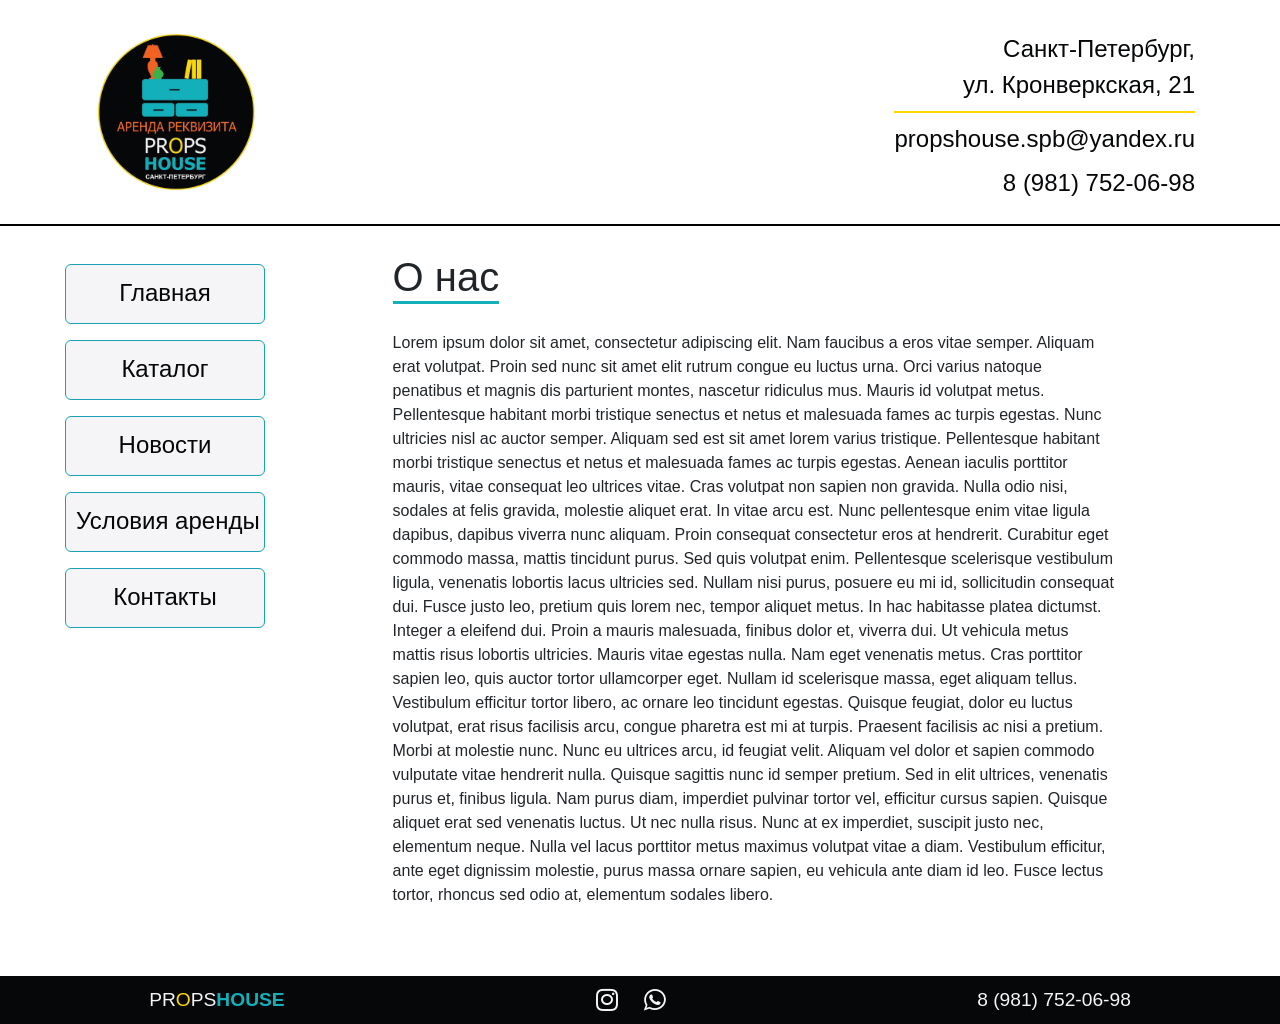
<file: index.html>
<!DOCTYPE html>
<html lang="ru">

<head>
    <meta charset="UTF-8">
    <meta http-equiv="X-UA-Compatible" content="IE=edge">
    <meta name="viewport" content="width=device-width, initial-scale=1, shrink-to-fit=no">
    <link rel="stylesheet" href="https://maxcdn.bootstrapcdn.com/bootstrap/4.0.0/css/bootstrap.min.css"
        integrity="sha384-Gn5384xqQ1aoWXA+058RXPxPg6fy4IWvTNh0E263XmFcJlSAwiGgFAW/dAiS6JXm" crossorigin="anonymous">
    <link rel="stylesheet" href="https://cdnjs.cloudflare.com/ajax/libs/font-awesome/4.7.0/css/font-awesome.min.css">
    <link rel="stylesheet" href="assets/css/normalize.css">
    <link rel="stylesheet" href="assets/css/style.css">

    <title>Propshouse</title>
</head>

<body>
    <header class="header">
        <nav class="navbar navbar-expand-sm navbar-expand-md">
            <div class="container d-flex flex-row flex-nowrap">
                <a class="navbar-brand" href="index.html">
                    <img class="header__logo d-inline-block align-top" src="assets/images/propshouse_logo.png"
                        alt="logo">
                </a>
                <span class="navbar-text pb-0 text-right">
                    Санкт-Петербург,<br>ул. Кронверкская, 21<br>
                    <a class="navbar-text navbar-text_email mt-2" href="mailto:propshouse.spb@yandex.ru">
                        propshouse.spb@yandex.ru
                    </a><br>
                    <a class="header_tel" href="tel:+79817520698">8 (981) 752-06-98</a>
                </span>
            </div>
        </nav>
        <nav class="mobile-menu">
            <input type="checkbox" id="checkbox" class="mobile-menu__checkbox">
            <label for="checkbox" class="mobile-menu__btn">
                <div class="mobile-menu__icon"></div>
            </label>
            <div class="mobile-menu__container">
                <ul class="mobile-menu__list">
                    <li class="mobile-menu__item"><a href="index.html" class="mobile-menu__link">Главная</a></li>
                    <li class="mobile-menu__item"><a href="catalog.html" class="mobile-menu__link">Каталог</a></li>
                    <li class="mobile-menu__item"><a href="news.html" class="mobile-menu__link">Новости</a></li>
                    <li class="mobile-menu__item"><a href="rent-terms.html" class="mobile-menu__link">Условия</a></li>
                    <li class="mobile-menu__item"><a href="contacts.html" class="mobile-menu__link">Контакты</a></li>
                </ul>
            </div>
        </nav>
    </header>
    <div class="container_great">
        <aside class="aside">
            <div class="container container_menu">
                <div class="row row_1">
                    <div class="col-8 menu_list">
                        <a href="index.html" class="btn btn-info active_menu_item" role="button"
                            aria-pressed="true">Главная</a>
                        <a href="catalog.html" class="btn btn-info active_menu_item" role="button"
                            aria-pressed="true">Каталог</a>
                        <a href="news.html" class="btn btn-info active_menu_item" role="button"
                            aria-pressed="true">Новости</a>
                        <a href="rent-terms.html" class="btn btn-info active_menu_item" role="button"
                            aria-pressed="true">Условия
                            аренды</a>
                        <a href="contacts.html" class="btn btn-info active_menu_item" role="button"
                            aria-pressed="true">Контакты</a>
                    </div>
                </div>
            </div>
        </aside>
        <div class="container d-flex justify-content-end blog">
            <div class="row row-about-us">
                <div class="col-10">
                    <h1 class="blog__title">О нас</h1>
                    <section>
                        <div class="blog__text">Lorem ipsum dolor sit amet, consectetur adipiscing elit. Nam
                            faucibus a
                            eros vitae semper. Aliquam erat volutpat. Proin sed nunc sit amet elit rutrum congue eu
                            luctus
                            urna. Orci varius natoque penatibus et magnis dis parturient montes, nascetur ridiculus mus.
                            Mauris id volutpat metus. Pellentesque habitant morbi tristique senectus et netus et
                            malesuada
                            fames ac turpis egestas. Nunc ultricies nisl ac auctor semper.

                            Aliquam sed est sit amet lorem varius tristique. Pellentesque habitant morbi tristique
                            senectus
                            et netus et malesuada fames ac turpis egestas. Aenean iaculis porttitor mauris, vitae
                            consequat
                            leo ultrices vitae. Cras volutpat non sapien non gravida. Nulla odio nisi, sodales at felis
                            gravida, molestie aliquet erat. In vitae arcu est. Nunc pellentesque enim vitae ligula
                            dapibus,
                            dapibus viverra nunc aliquam. Proin consequat consectetur eros at hendrerit. Curabitur eget
                            commodo massa, mattis tincidunt purus. Sed quis volutpat enim. Pellentesque scelerisque
                            vestibulum ligula, venenatis lobortis lacus ultricies sed. Nullam nisi purus, posuere eu mi
                            id,
                            sollicitudin consequat dui. Fusce justo leo, pretium quis lorem nec, tempor aliquet metus.
                            In
                            hac habitasse platea dictumst.

                            Integer a eleifend dui. Proin a mauris malesuada, finibus dolor et, viverra dui. Ut vehicula
                            metus mattis risus lobortis ultricies. Mauris vitae egestas nulla. Nam eget venenatis metus.
                            Cras porttitor sapien leo, quis auctor tortor ullamcorper eget. Nullam id scelerisque massa,
                            eget aliquam tellus. Vestibulum efficitur tortor libero, ac ornare leo tincidunt egestas.
                            Quisque feugiat, dolor eu luctus volutpat, erat risus facilisis arcu, congue pharetra est mi
                            at
                            turpis. Praesent facilisis ac nisi a pretium.

                            Morbi at molestie nunc. Nunc eu ultrices arcu, id feugiat velit. Aliquam vel dolor et sapien
                            commodo vulputate vitae hendrerit nulla. Quisque sagittis nunc id semper pretium. Sed in
                            elit
                            ultrices, venenatis purus et, finibus ligula. Nam purus diam, imperdiet pulvinar tortor vel,
                            efficitur cursus sapien. Quisque aliquet erat sed venenatis luctus. Ut nec nulla risus. Nunc
                            at
                            ex imperdiet, suscipit justo nec, elementum neque. Nulla vel lacus porttitor metus maximus
                            volutpat vitae a diam. Vestibulum efficitur, ante eget dignissim molestie, purus massa
                            ornare
                            sapien, eu vehicula ante diam id leo. Fusce lectus tortor, rhoncus sed odio at, elementum
                            sodales libero.</div>
                    </section>
                </div>
            </div>
        </div>
    </div>
    <footer class="footer d-flex flex-row justify-content-around align-items-center">
        <div>
            <a class="footer__text" href="index.html">PR<span class="footer__yellow-text">O</span>PS<span
                    class="footer__blue-text">HOUSE</span></a>
        </div>
        <div class="d-flex flex-row justify-content-center">
            <a class="btn fa fa-instagram footer__icons" href="https://www.instagram.com/propshouse.spb"></a>
            <a class="btn fa fa-whatsapp footer__icons" href="https://wa.me/79817520698"></a>
        </div>

        <div>
            <a class="footer__text" href="tel:+79817520698">8 (981) 752-06-98</a>
        </div>
    </footer>

    <script src="https://code.jquery.com/jquery-3.2.1.slim.min.js"
        integrity="sha384-KJ3o2DKtIkvYIK3UENzmM7KCkRr/rE9/Qpg6aAZGJwFDMVNA/GpGFF93hXpG5KkN" crossorigin="anonymous">
        </script>
    <script src="https://cdnjs.cloudflare.com/ajax/libs/popper.js/1.12.9/umd/popper.min.js"
        integrity="sha384-ApNbgh9B+Y1QKtv3Rn7W3mgPxhU9K/ScQsAP7hUibX39j7fakFPskvXusvfa0b4Q" crossorigin="anonymous">
        </script>
    <script src="https://maxcdn.bootstrapcdn.com/bootstrap/4.0.0/js/bootstrap.min.js"
        integrity="sha384-JZR6Spejh4U02d8jOt6vLEHfe/JQGiRRSQQxSfFWpi1MquVdAyjUar5+76PVCmYl" crossorigin="anonymous">
        </script>
</body>

</html>
</file>
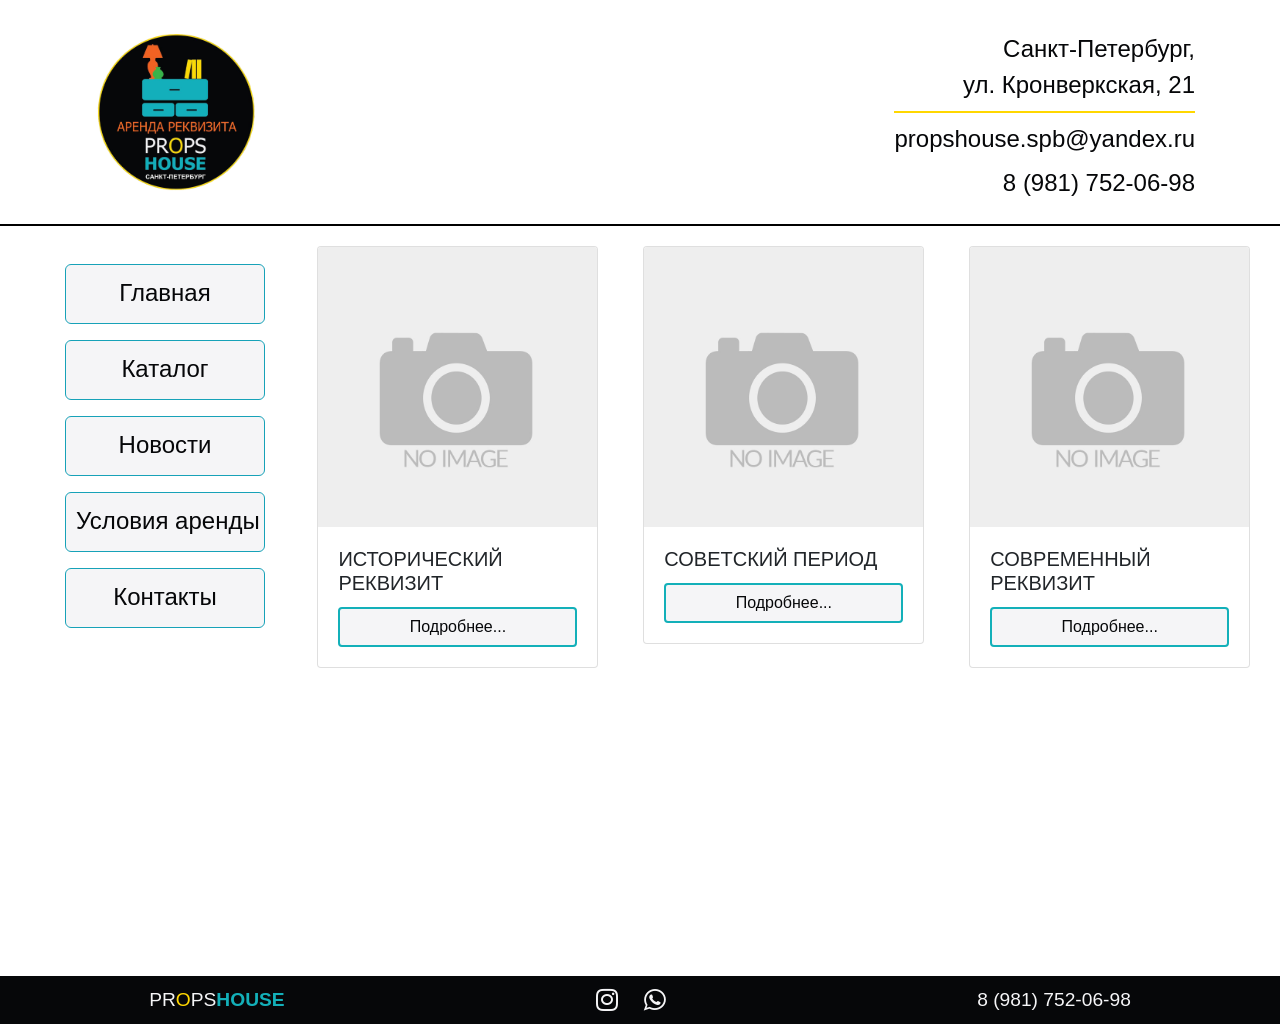
<file: catalog.html>
<!DOCTYPE html>
<html lang="en">

<head>
    <meta charset="UTF-8">
    <meta http-equiv="X-UA-Compatible" content="IE=edge">
    <meta name="viewport" content="width=device-width, initial-scale=1, shrink-to-fit=no">
    <link rel="stylesheet" href="https://maxcdn.bootstrapcdn.com/bootstrap/4.0.0/css/bootstrap.min.css"
        integrity="sha384-Gn5384xqQ1aoWXA+058RXPxPg6fy4IWvTNh0E263XmFcJlSAwiGgFAW/dAiS6JXm" crossorigin="anonymous">
    <link rel="stylesheet" href="https://cdnjs.cloudflare.com/ajax/libs/font-awesome/4.7.0/css/font-awesome.min.css">
    <link rel="stylesheet" href="assets/css/normalize.css">
    <link rel="stylesheet" href="assets/css/style.css">

    <title>Propshouse</title>
</head>

<body>
    <header class="header">
        <nav class="navbar navbar-expand-sm navbar-expand-md">
            <div class="container d-flex flex-row flex-nowrap">
                <a class="navbar-brand" href="index.html">
                    <img class="header__logo img-fluid d-inline-block align-top" src="assets/images/propshouse_logo.png"
                        alt="logo">
                </a>
                <span class="navbar-text pb-0 text-right">
                    Санкт-Петербург,<br>ул. Кронверкская, 21<br>
                    <a class="navbar-text navbar-text_email mt-2" href="mailto:propshouse.spb@yandex.ru">
                        propshouse.spb@yandex.ru
                    </a><br>
                    <a class="header_tel" href="tel:+79817520698">8 (981) 752-06-98</a>
                </span>
            </div>
        </nav>
        <nav class="mobile-menu">
            <input type="checkbox" id="checkbox" class="mobile-menu__checkbox">
            <label for="checkbox" class="mobile-menu__btn">
                <div class="mobile-menu__icon"></div>
            </label>
            <div class="mobile-menu__container">
                <ul class="mobile-menu__list">
                    <li class="mobile-menu__item"><a href="index.html" class="mobile-menu__link">Главная</a></li>
                    <li class="mobile-menu__item"><a href="catalog.html" class="mobile-menu__link">Каталог</a></li>
                    <li class="mobile-menu__item"><a href="news.html" class="mobile-menu__link">Новости</a></li>
                    <li class="mobile-menu__item"><a href="rent-terms.html" class="mobile-menu__link">Условия</a></li>
                    <li class="mobile-menu__item"><a href="contacts.html" class="mobile-menu__link">Контакты</a></li>
                </ul>
            </div>
        </nav>
    </header>

    <div class="container_great">
        <aside class="aside">
            <div class="container container_menu">
                <div class="row row_1">
                    <div class="col-8 menu_list">
                        <a href="index.html" class="btn btn-info active_menu_item" role="button"
                            aria-pressed="true">Главная</a>
                        <a href="catalog.html" class="btn btn-info active_menu_item" role="button"
                            aria-pressed="true">Каталог</a>
                        <a href="news.html" class="btn btn-info active_menu_item" role="button"
                            aria-pressed="true">Новости</a>
                        <a href="rent-terms.html" class="btn btn-info active_menu_item" role="button"
                            aria-pressed="true">Условия
                            аренды</a>
                        <a href="contacts.html" class="btn btn-info active_menu_item" role="button"
                            aria-pressed="true">Контакты</a>
                    </div>
                </div>
            </div>
        </aside>
        <main class="main-page-container">
            <div class="container d-flex justify-content-around">
                <div class="row row-main-page-container">
                    <div class="col">
                        <div class="card card-main-page">
                            <img class="card-img-top" src="assets/images/no-image.jpg" alt="Исторический реквизит">
                            <div class="card-body">
                                <h5 class="card-title">ИСТОРИЧЕСКИЙ РЕКВИЗИТ</h5>
                                <a href="historical.html"
                                    class="btn btn-primary btn-block catalog-page-button">Подробнее...</a>
                            </div>
                        </div>
                    </div>
                    <div class="col">
                        <div class="card card-main-page">
                            <img class="card-img-top" src="assets/images/no-image.jpg" alt="Советский период">
                            <div class="card-body">
                                <h5 class="card-title">СОВЕТСКИЙ ПЕРИОД</h5>
                                <a href="sovietunion.html"
                                    class="btn btn-primary btn-block catalog-page-button">Подробнее...</a>
                            </div>
                        </div>
                    </div>
                    <div class="col">
                        <div class="card card-main-page">
                            <img class="card-img-top" src="assets/images/no-image.jpg" alt="Современный реквизит">
                            <div class="card-body">
                                <h5 class="card-title">СОВРЕМЕННЫЙ РЕКВИЗИТ</h5>
                                <a href="modern.html"
                                    class="btn btn-primary btn-block catalog-page-button">Подробнее...</a>
                            </div>
                        </div>
                    </div>
                </div>

        </main>
    </div>
    <footer class="footer d-flex flex-row justify-content-around align-items-center">
        <div>
            <a class="footer__text" href="index.html">PR<span class="footer__yellow-text">O</span>PS<span
                    class="footer__blue-text">HOUSE</span></a>
        </div>
        <div class="d-flex flex-row justify-content-center">
            <a class="btn fa fa-instagram footer__icons" href="https://www.instagram.com/propshouse.spb"></a>
            <a class="btn fa fa-whatsapp footer__icons" href="https://wa.me/79817520698"></a>
        </div>

        <div>
            <a class="footer__text" href="tel:+79817520698">8 (981) 752-06-98</a>
        </div>
    </footer>

    <script src="https://code.jquery.com/jquery-3.2.1.slim.min.js"
        integrity="sha384-KJ3o2DKtIkvYIK3UENzmM7KCkRr/rE9/Qpg6aAZGJwFDMVNA/GpGFF93hXpG5KkN" crossorigin="anonymous">
        </script>
    <script src="https://cdnjs.cloudflare.com/ajax/libs/popper.js/1.12.9/umd/popper.min.js"
        integrity="sha384-ApNbgh9B+Y1QKtv3Rn7W3mgPxhU9K/ScQsAP7hUibX39j7fakFPskvXusvfa0b4Q" crossorigin="anonymous">
        </script>
    <script src="https://maxcdn.bootstrapcdn.com/bootstrap/4.0.0/js/bootstrap.min.js"
        integrity="sha384-JZR6Spejh4U02d8jOt6vLEHfe/JQGiRRSQQxSfFWpi1MquVdAyjUar5+76PVCmYl" crossorigin="anonymous">
        </script>
</body>

</html>
</file>
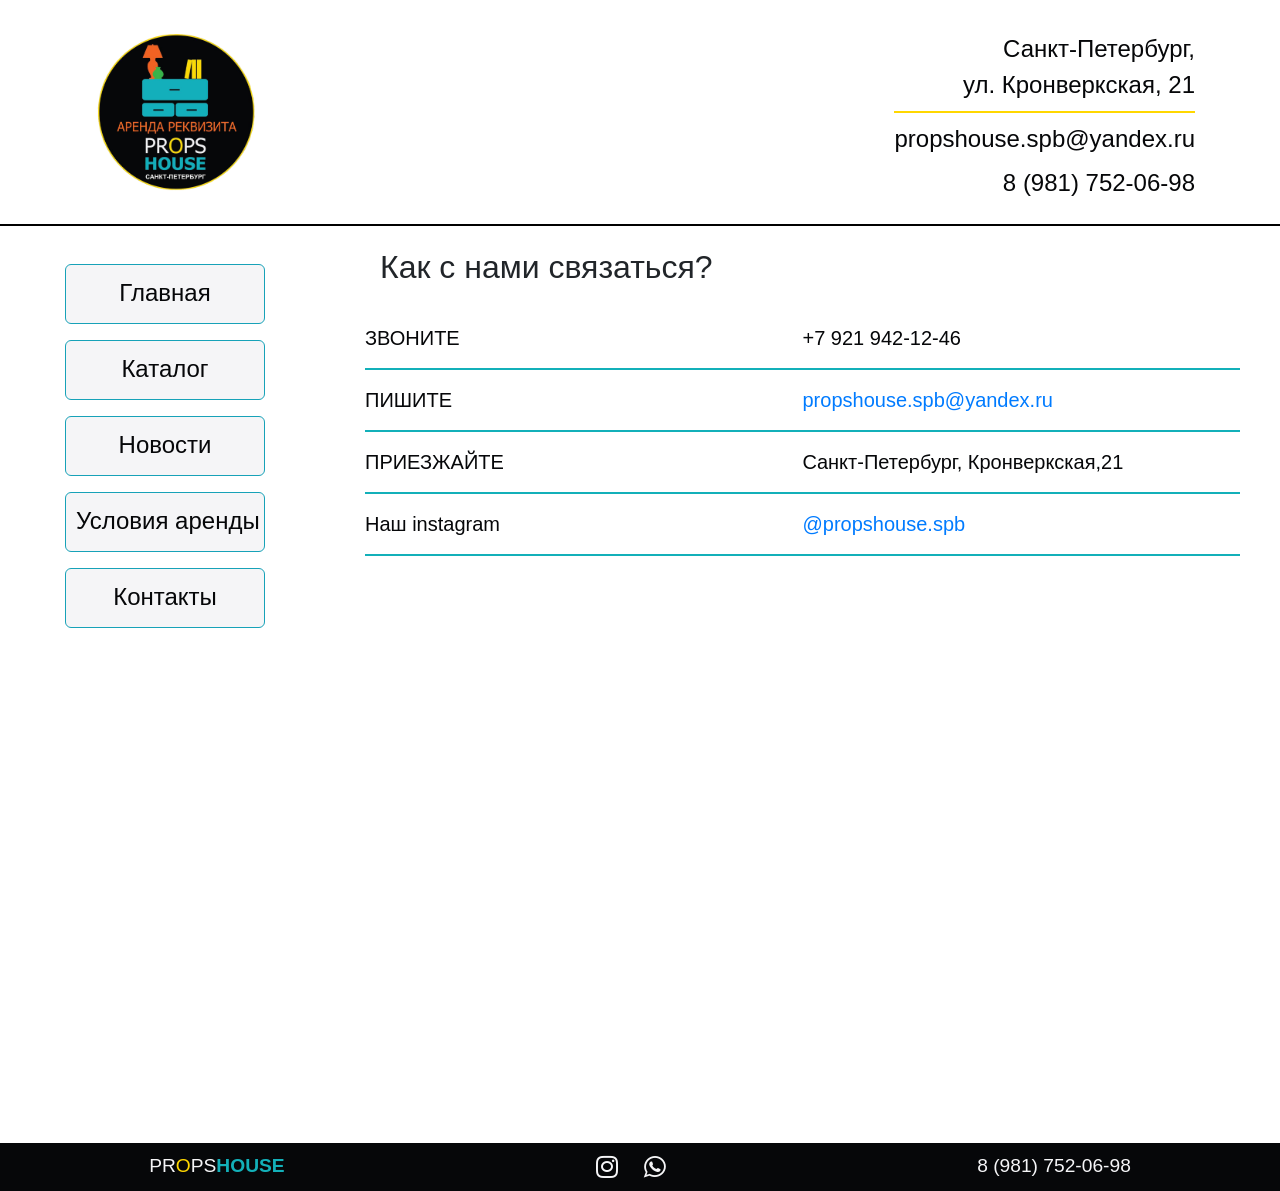
<file: contacts.html>
<!DOCTYPE html>
<html lang="ru">

<head>
    <meta charset="UTF-8">
    <meta http-equiv="X-UA-Compatible" content="IE=edge">
    <meta name="viewport" content="width=device-width, initial-scale=1, shrink-to-fit=no">
    <link rel="stylesheet" href="https://maxcdn.bootstrapcdn.com/bootstrap/4.0.0/css/bootstrap.min.css"
        integrity="sha384-Gn5384xqQ1aoWXA+058RXPxPg6fy4IWvTNh0E263XmFcJlSAwiGgFAW/dAiS6JXm" crossorigin="anonymous">
    <link rel="stylesheet" href="https://cdnjs.cloudflare.com/ajax/libs/font-awesome/4.7.0/css/font-awesome.min.css">
    <link rel="stylesheet" href="assets/css/normalize.css">
    <link rel="stylesheet" href="assets/css/style.css">

    <title>Propshouse</title>
</head>

<body>
    <header class="header">
        <nav class="navbar navbar-expand-sm navbar-expand-md">
            <div class="container d-flex flex-row flex-nowrap">
                <a class="navbar-brand" href="index.html">
                    <img class="header__logo d-inline-block align-top" src="assets/images/propshouse_logo.png"
                        alt="logo">
                </a>
                <span class="navbar-text pb-0 text-right">
                    Санкт-Петербург,<br>ул. Кронверкская, 21<br>
                    <a class="navbar-text navbar-text_email mt-2" href="mailto:propshouse.spb@yandex.ru">
                        propshouse.spb@yandex.ru
                    </a><br>
                    <a class="header_tel" href="tel:+79817520698">8 (981) 752-06-98</a>
                </span>
            </div>
        </nav>
        <nav class="mobile-menu">
            <input type="checkbox" id="checkbox" class="mobile-menu__checkbox">
            <label for="checkbox" class="mobile-menu__btn">
                <div class="mobile-menu__icon"></div>
            </label>
            <div class="mobile-menu__container">
                <ul class="mobile-menu__list">
                    <li class="mobile-menu__item"><a href="index.html" class="mobile-menu__link">Главная</a></li>
                    <li class="mobile-menu__item"><a href="catalog.html" class="mobile-menu__link">Каталог</a></li>
                    <li class="mobile-menu__item"><a href="news.html" class="mobile-menu__link">Новости</a></li>
                    <li class="mobile-menu__item"><a href="rent-terms.html" class="mobile-menu__link">Условия</a></li>
                    <li class="mobile-menu__item"><a href="contacts.html" class="mobile-menu__link">Контакты</a></li>
                </ul>
            </div>
        </nav>
    </header>
    <div class="container_great">
        <aside class="aside">
            <div class="container container_menu">
                <div class="row row_1">
                    <div class="col-8 menu_list">
                        <a href="index.html" class="btn btn-info active_menu_item" role="button"
                            aria-pressed="true">Главная</a>
                        <a href="catalog.html" class="btn btn-info active_menu_item" role="button"
                            aria-pressed="true">Каталог</a>
                        <a href="news.html" class="btn btn-info active_menu_item" role="button"
                            aria-pressed="true">Новости</a>
                        <a href="rent-terms.html" class="btn btn-info active_menu_item" role="button"
                            aria-pressed="true">Условия
                            аренды</a>
                        <a href="contacts.html" class="btn btn-info active_menu_item" role="button"
                            aria-pressed="true">Контакты</a>
                    </div>
                </div>
            </div>
        </aside>
        <div class="container d-flex justify-content-end">
            <div class="row-1">
                <div class="col-10 container-contacts">
                    <h1 class="container-contacts__title">Как с нами связаться?</h1>
                    <div class="row container-contacts__text-row">
                        <div class="col-6 col-sm-6 container-contacts__text">ЗВОНИТЕ</div>
                        <div class="col-6 container-contacts__text">+7 921 942-12-46</div>
                        <div class="col-6 col-sm-6 container-contacts__text">ПИШИТЕ</div>
                        <div class="col-6 col-sm-6 container-contacts__text">
                            <a class="container-contacts__email"
                                href="mailto:propshouse.spb@yandex.ru">propshouse.spb@yandex.ru</a>
                        </div>
                        <div class="col-6 col-sm-6 container-contacts__text">ПРИЕЗЖАЙТЕ</div>
                        <div class="col-6 container-contacts__text">Cанкт-Петербург,
                            Кронверкская,21
                        </div>
                        <div class="col-6 col-sm-6 container-contacts__text">Наш instagram
                        </div>
                        <div class="col-6 container-contacts__text">
                            <a href="https://instagram.com/propshouse.spb?igshid=122s0qofyiu21">@propshouse.spb</a>
                        </div>
                    </div>

                    <div class="container-contacts__map" style="width: 100%"><iframe width="90%" height="500"
                            frameborder="0" scrolling="no" marginheight="0" marginwidth="0"
                            src="https://maps.google.com/maps?width=100%25&amp;height=400&amp;hl=en&amp;q=St.%20Petersburg,%20%D0%9A%D1%80%D0%BE%D0%BD%D0%B2%D0%B5%D1%80%D0%BA%D1%81%D0%BA%D0%B0%D1%8F,%2021+(stcatnoC)&amp;t=&amp;z=15&amp;ie=UTF8&amp;iwloc=B&amp;output=embed"></iframe><a
                            href="https://www.maps.ie/route-planner.htm"></a>
                    </div>
                </div>
            </div>
        </div>
    </div>
    <footer class="footer d-flex flex-row justify-content-around align-items-center">
        <div>
            <a class="footer__text" href="index.html">PR<span class="footer__yellow-text">O</span>PS<span
                    class="footer__blue-text">HOUSE</span></a>
        </div>
        <div class="d-flex flex-row justify-content-center">
            <a class="btn fa fa-instagram footer__icons" href="https://www.instagram.com/propshouse.spb"></a>
            <a class="btn fa fa-whatsapp footer__icons" href="https://wa.me/79817520698"></a>
        </div>

        <div>
            <a class="footer__text" href="tel:+79817520698">8 (981) 752-06-98</a>
        </div>
    </footer>


    <script src="https://code.jquery.com/jquery-3.2.1.slim.min.js"
        integrity="sha384-KJ3o2DKtIkvYIK3UENzmM7KCkRr/rE9/Qpg6aAZGJwFDMVNA/GpGFF93hXpG5KkN" crossorigin="anonymous">
        </script>
    <script src="https://cdnjs.cloudflare.com/ajax/libs/popper.js/1.12.9/umd/popper.min.js"
        integrity="sha384-ApNbgh9B+Y1QKtv3Rn7W3mgPxhU9K/ScQsAP7hUibX39j7fakFPskvXusvfa0b4Q" crossorigin="anonymous">
        </script>
    <script src="https://maxcdn.bootstrapcdn.com/bootstrap/4.0.0/js/bootstrap.min.js"
        integrity="sha384-JZR6Spejh4U02d8jOt6vLEHfe/JQGiRRSQQxSfFWpi1MquVdAyjUar5+76PVCmYl" crossorigin="anonymous">
        </script>
</body>

</html>
</file>
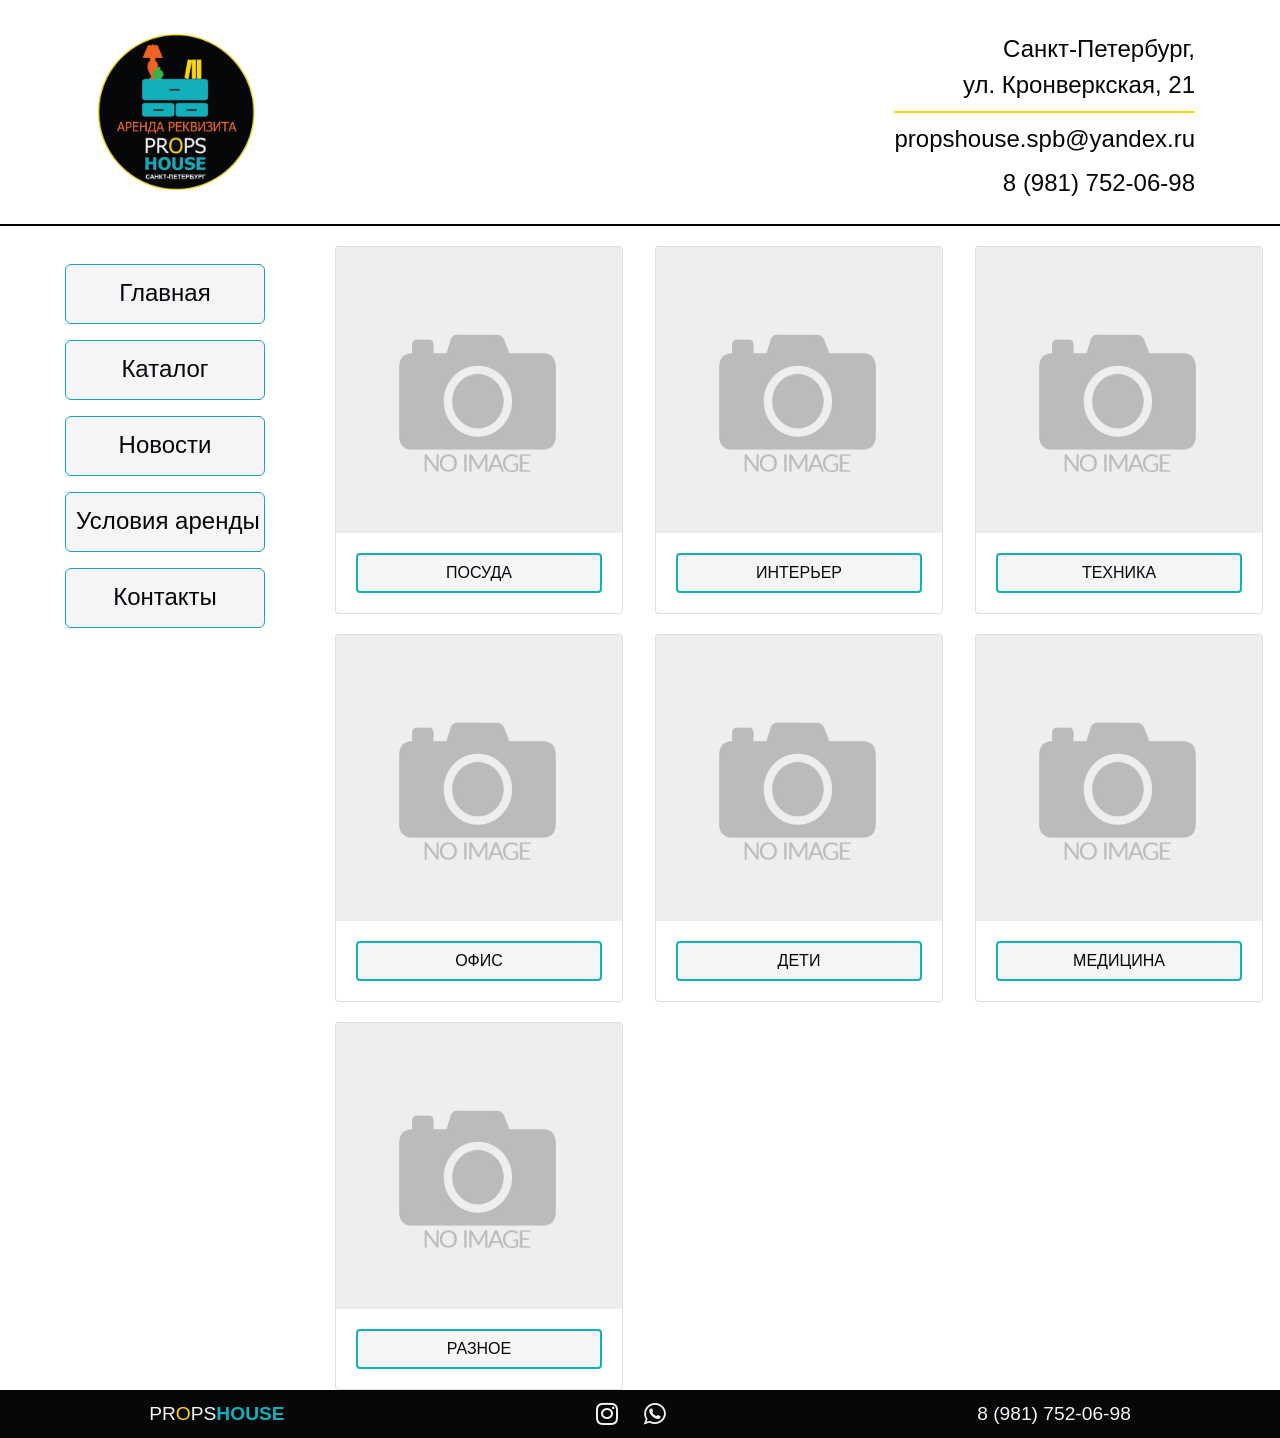
<file: historical.html>
<!DOCTYPE html>
<html lang="en">

<head>
    <meta charset="UTF-8">
    <meta http-equiv="X-UA-Compatible" content="IE=edge">
    <meta name="viewport" content="width=device-width, initial-scale=1, shrink-to-fit=no">
    <link rel="stylesheet" href="https://maxcdn.bootstrapcdn.com/bootstrap/4.0.0/css/bootstrap.min.css"
        integrity="sha384-Gn5384xqQ1aoWXA+058RXPxPg6fy4IWvTNh0E263XmFcJlSAwiGgFAW/dAiS6JXm" crossorigin="anonymous">
    <link rel="stylesheet" href="https://cdnjs.cloudflare.com/ajax/libs/font-awesome/4.7.0/css/font-awesome.min.css">
    <link rel="stylesheet" href="assets/css/normalize.css">
    <link rel="stylesheet" href="assets/css/style.css">

    <title>Propshouse</title>
</head>

<body>
    <header class="header">
        <nav class="navbar navbar-expand-sm navbar-expand-md">
            <div class="container d-flex flex-row flex-nowrap">
                <a class="navbar-brand" href="index.html">
                    <img class="header__logo d-inline-block align-top" src="assets/images/propshouse_logo.png"
                        alt="logo">
                </a>
                <span class="navbar-text pb-0 text-right">
                    Санкт-Петербург,<br>ул. Кронверкская, 21<br>
                    <a class="navbar-text navbar-text_email mt-2" href="mailto:propshouse.spb@yandex.ru">
                        propshouse.spb@yandex.ru
                    </a><br>
                    <a class="header_tel" href="tel:+79817520698">8 (981) 752-06-98</a>
                </span>
            </div>
        </nav>
        <nav class="mobile-menu">
            <input type="checkbox" id="checkbox" class="mobile-menu__checkbox">
            <label for="checkbox" class="mobile-menu__btn">
                <div class="mobile-menu__icon"></div>
            </label>
            <div class="mobile-menu__container">
                <ul class="mobile-menu__list">
                    <li class="mobile-menu__item"><a href="index.html" class="mobile-menu__link">Главная</a></li>
                    <li class="mobile-menu__item"><a href="catalog.html" class="mobile-menu__link">Каталог</a></li>
                    <li class="mobile-menu__item"><a href="news.html" class="mobile-menu__link">Новости</a></li>
                    <li class="mobile-menu__item"><a href="rent-terms.html" class="mobile-menu__link">Условия</a></li>
                    <li class="mobile-menu__item"><a href="contacts.html" class="mobile-menu__link">Контакты</a></li>
                </ul>
            </div>
        </nav>
    </header>
    <div class="container_great">
        <aside class="aside">
            <div class="container container_menu">
                <div class="row row_1">
                    <div class="col-8 menu_list">
                        <a href="index.html" class="btn btn-info active_menu_item" role="button"
                            aria-pressed="true">Главная</a>
                        <a href="catalog.html" class="btn btn-info active_menu_item" role="button"
                            aria-pressed="true">Каталог</a>
                        <a href="news.html" class="btn btn-info active_menu_item" role="button"
                            aria-pressed="true">Новости</a>
                        <a href="rent-terms.html" class="btn btn-info active_menu_item" role="button"
                            aria-pressed="true">Условия
                            аренды</a>
                        <a href="contacts.html" class="btn btn-info active_menu_item" role="button"
                            aria-pressed="true">Контакты</a>
                    </div>
                </div>
            </div>
        </aside>
        <main class="historical-page-container">
            <div class="container d-flex justify-content-end">
                <div class="row row-historical-page-container">
                    <div class="col">
                        <div class="card card-historical-page" style="width: 18rem;">
                            <img class="card-img-top" src="assets/images/no-image.jpg" alt="Card image cap">
                            <div class="card-body">
                                <a href="photo pages/historical/historical_tableware.html"
                                    class="btn btn-primary btn-block historical-page-button">ПОСУДА</a>
                            </div>
                        </div>
                    </div>
                    <div class="col">
                        <div class="card card-historical-page" style="width: 18rem;">
                            <img class="card-img-top" src="assets/images/no-image.jpg" alt="Card image cap">
                            <div class="card-body">
                                <a href="photo pages/historical/historical_interior.html"
                                    class="btn btn-primary btn-block historical-page-button">ИНТЕРЬЕР</a>
                            </div>
                        </div>
                    </div>
                    <div class="col">
                        <div class="card card-historical-page" style="width: 18rem;">
                            <img class="card-img-top" src="assets/images/no-image.jpg" alt="Card image cap">
                            <div class="card-body">
                                <a href="photo pages/historical/historical_equipment.html"
                                    class="btn btn-primary btn-block historical-page-button">ТЕХНИКА</a>
                            </div>
                        </div>
                    </div>
                    <div class="col">
                        <div class="card card-historical-page" style="width: 18rem;">
                            <img class="card-img-top" src="assets/images/no-image.jpg" alt="Card image cap">
                            <div class="card-body">
                                <a href="photo pages/historical/historical_office.html"
                                    class="btn btn-primary btn-block historical-page-button">ОФИС</a>
                            </div>
                        </div>
                    </div>
                    <div class="col">
                        <div class="card card-historical-page" style="width: 18rem;">
                            <img class="card-img-top" src="assets/images/no-image.jpg" alt="Card image cap">
                            <div class="card-body">
                                <a href="photo pages/historical/historical_children.html"
                                    class="btn btn-primary btn-block historical-page-button">ДЕТИ</a>
                            </div>
                        </div>
                    </div>
                    <div class="col">
                        <div class="card card-historical-page" style="width: 18rem;">
                            <img class="card-img-top" src="assets/images/no-image.jpg" alt="Card image cap">
                            <div class="card-body">
                                <a href="photo pages/historical/historical_medicine.html"
                                    class="btn btn-primary btn-block historical-page-button">МЕДИЦИНА</a>
                            </div>
                        </div>
                    </div>
                    <div class="col">
                        <div class="card card-historical-page" style="width: 18rem;">
                            <img class="card-img-top" src="assets/images/no-image.jpg" alt="Card image cap">
                            <div class="card-body">
                                <a href="photo pages/historical/historical_different.html"
                                    class="btn btn-primary btn-block historical-page-button">РАЗНОЕ</a>
                            </div>
                        </div>
                    </div>
                </div>
            </div>
        </main>
    </div>
    <footer class="footer d-flex flex-row justify-content-around align-items-center">
        <div>
            <a class="footer__text" href="index.html">PR<span class="footer__yellow-text">O</span>PS<span
                    class="footer__blue-text">HOUSE</span></a>
        </div>
        <div class="d-flex flex-row justify-content-center">
            <a class="btn fa fa-instagram footer__icons" href="https://www.instagram.com/propshouse.spb"></a>
            <a class="btn fa fa-whatsapp footer__icons" href="https://wa.me/79817520698"></a>
        </div>

        <div>
            <a class="footer__text" href="tel:+79817520698">8 (981) 752-06-98</a>
        </div>
    </footer>

    <script src="https://code.jquery.com/jquery-3.2.1.slim.min.js"
        integrity="sha384-KJ3o2DKtIkvYIK3UENzmM7KCkRr/rE9/Qpg6aAZGJwFDMVNA/GpGFF93hXpG5KkN" crossorigin="anonymous">
        </script>
    <script src="https://cdnjs.cloudflare.com/ajax/libs/popper.js/1.12.9/umd/popper.min.js"
        integrity="sha384-ApNbgh9B+Y1QKtv3Rn7W3mgPxhU9K/ScQsAP7hUibX39j7fakFPskvXusvfa0b4Q" crossorigin="anonymous">
        </script>
    <script src="https://maxcdn.bootstrapcdn.com/bootstrap/4.0.0/js/bootstrap.min.js"
        integrity="sha384-JZR6Spejh4U02d8jOt6vLEHfe/JQGiRRSQQxSfFWpi1MquVdAyjUar5+76PVCmYl" crossorigin="anonymous">
        </script>
</body>

</html>
</file>
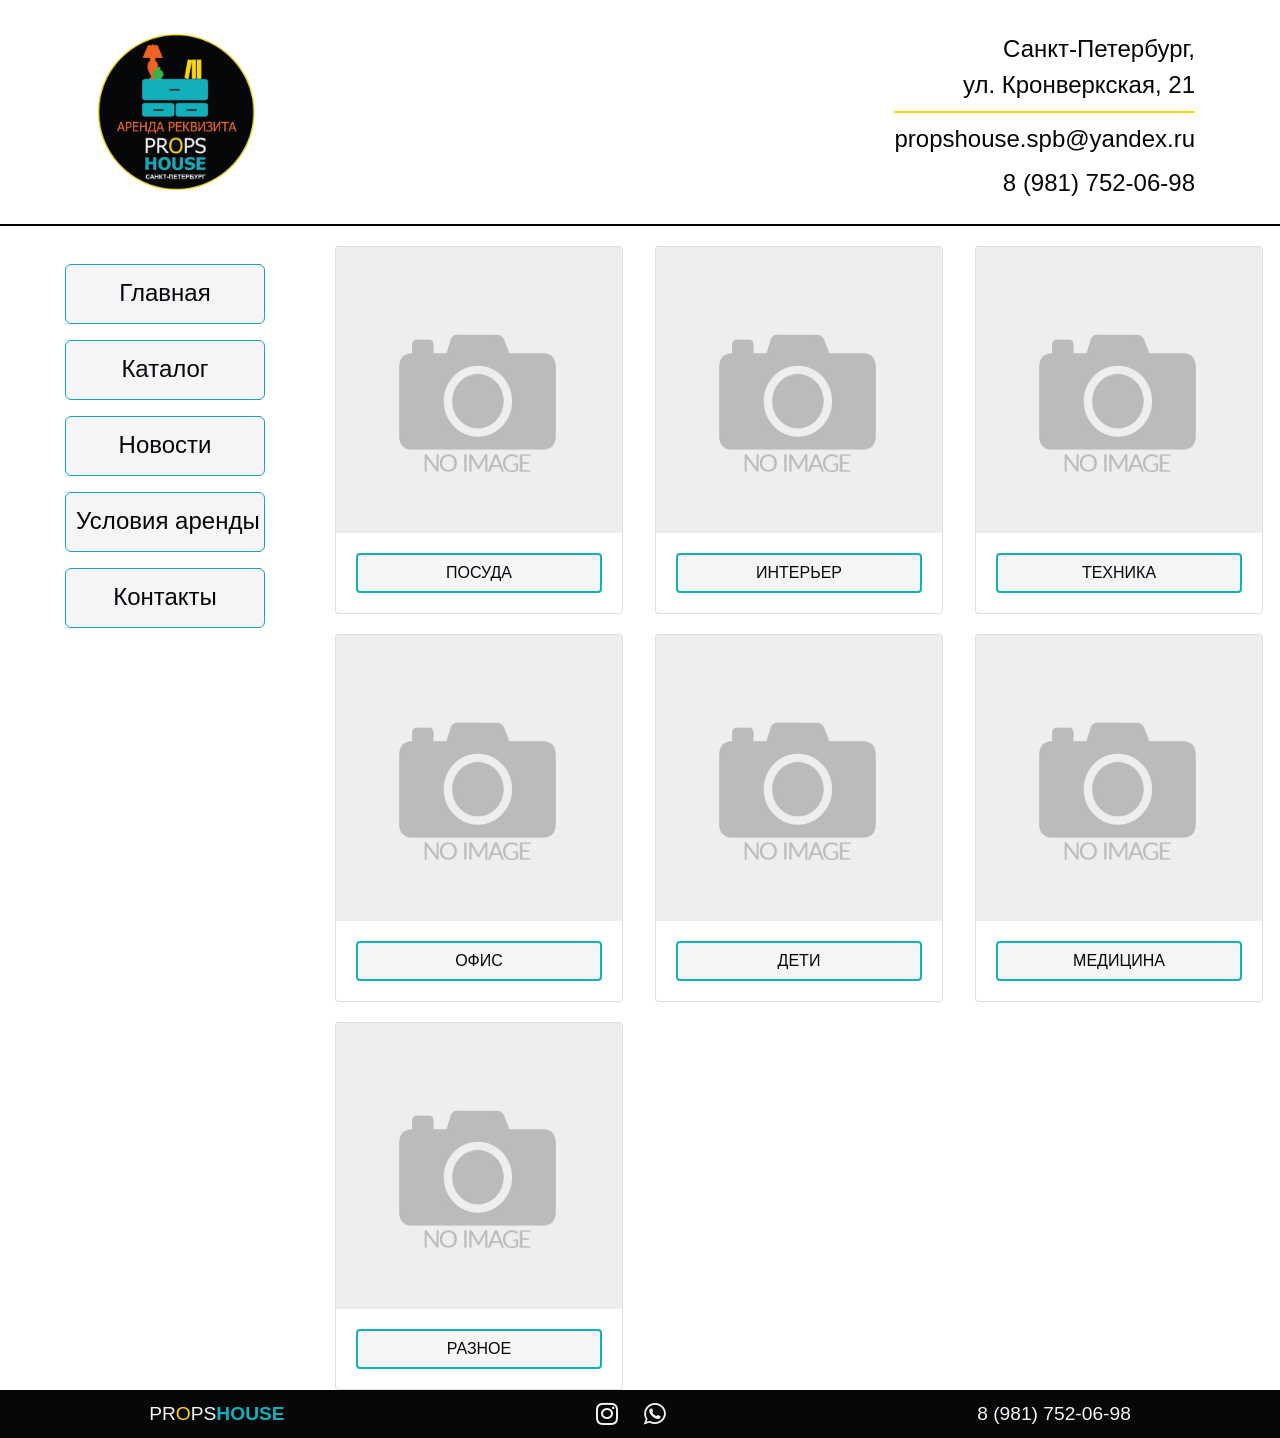
<file: modern.html>
<!DOCTYPE html>
<html lang="en">

<head>
    <meta charset="UTF-8">
    <meta http-equiv="X-UA-Compatible" content="IE=edge">
    <meta name="viewport" content="width=device-width, initial-scale=1, shrink-to-fit=no">
    <link rel="stylesheet" href="https://maxcdn.bootstrapcdn.com/bootstrap/4.0.0/css/bootstrap.min.css"
        integrity="sha384-Gn5384xqQ1aoWXA+058RXPxPg6fy4IWvTNh0E263XmFcJlSAwiGgFAW/dAiS6JXm" crossorigin="anonymous">
    <link rel="stylesheet" href="https://cdnjs.cloudflare.com/ajax/libs/font-awesome/4.7.0/css/font-awesome.min.css">
    <link rel="stylesheet" href="assets/css/normalize.css">
    <link rel="stylesheet" href="assets/css/style.css">

    <title>Propshouse</title>
</head>

<body>
    <header class="header">
        <nav class="navbar navbar-expand-sm navbar-expand-md">
            <div class="container d-flex flex-row flex-nowrap">
                <a class="navbar-brand" href="index.html">
                    <img class="header__logo d-inline-block align-top" src="assets/images/propshouse_logo.png"
                        alt="logo">
                </a>
                <span class="navbar-text pb-0 text-right">
                    Санкт-Петербург,<br>ул. Кронверкская, 21<br>
                    <a class="navbar-text navbar-text_email mt-2" href="mailto:propshouse.spb@yandex.ru">
                        propshouse.spb@yandex.ru
                    </a><br>
                    <a class="header_tel" href="tel:+79817520698">8 (981) 752-06-98</a>
                </span>
            </div>
        </nav>
        <nav class="mobile-menu">
            <input type="checkbox" id="checkbox" class="mobile-menu__checkbox">
            <label for="checkbox" class="mobile-menu__btn">
                <div class="mobile-menu__icon"></div>
            </label>
            <div class="mobile-menu__container">
                <ul class="mobile-menu__list">
                    <li class="mobile-menu__item"><a href="index.html" class="mobile-menu__link">Главная</a></li>
                    <li class="mobile-menu__item"><a href="catalog.html" class="mobile-menu__link">Каталог</a></li>
                    <li class="mobile-menu__item"><a href="news.html" class="mobile-menu__link">Новости</a></li>
                    <li class="mobile-menu__item"><a href="rent-terms.html" class="mobile-menu__link">Условия</a></li>
                    <li class="mobile-menu__item"><a href="contacts.html" class="mobile-menu__link">Контакты</a></li>
                </ul>
            </div>
        </nav>
    </header>

    <div class="container_great">
        <aside class="aside">
            <div class="container container_menu">
                <div class="row row_1">
                    <div class="col-8 menu_list">
                        <a href="index.html" class="btn btn-info active_menu_item" role="button"
                            aria-pressed="true">Главная</a>
                        <a href="catalog.html" class="btn btn-info active_menu_item" role="button"
                            aria-pressed="true">Каталог</a>
                        <a href="news.html" class="btn btn-info active_menu_item" role="button"
                            aria-pressed="true">Новости</a>
                        <a href="rent-terms.html" class="btn btn-info active_menu_item" role="button"
                            aria-pressed="true">Условия
                            аренды</a>
                        <a href="contacts.html" class="btn btn-info active_menu_item" role="button"
                            aria-pressed="true">Контакты</a>
                    </div>
                </div>
            </div>
        </aside>
        <main class="modern-page-container">
            <div class="container d-flex justify-content-end">
                <div class="row row-modern-page-container">
                    <div class="col">
                        <div class="card card-modern-page" style="width: 18rem;">
                            <img class="card-img-top" src="assets/images/no-image.jpg" alt="Card image cap">
                            <div class="card-body">
                                <a href="photo pages/modern/modern_tableware.html"
                                    class="btn btn-primary btn-block modern-page-button">ПОСУДА</a>
                            </div>
                        </div>
                    </div>
                    <div class="col">
                        <div class="card card-modern-page" style="width: 18rem;">
                            <img class="card-img-top" src="assets/images/no-image.jpg" alt="Card image cap">
                            <div class="card-body">
                                <a href="photo pages/modern/modern_interior.html"
                                    class="btn btn-primary btn-block modern-page-button">ИНТЕРЬЕР</a>
                            </div>
                        </div>
                    </div>
                    <div class="col">
                        <div class="card card-modern-page" style="width: 18rem;">
                            <img class="card-img-top" src="assets/images/no-image.jpg" alt="Card image cap">
                            <div class="card-body">
                                <a href="photo pages/modern/modern_equipment.html"
                                    class="btn btn-primary btn-block modern-page-button">ТЕХНИКА</a>
                            </div>
                        </div>
                    </div>
                    <div class="col">
                        <div class="card card-modern-page" style="width: 18rem;">
                            <img class="card-img-top" src="assets/images/no-image.jpg" alt="Card image cap">
                            <div class="card-body">
                                <a href="photo pages/modern/modern_office.html"
                                    class="btn btn-primary btn-block modern-page-button">ОФИС</a>
                            </div>
                        </div>
                    </div>
                    <div class="col">
                        <div class="card card-modern-page" style="width: 18rem;">
                            <img class="card-img-top" src="assets/images/no-image.jpg" alt="Card image cap">
                            <div class="card-body">
                                <a href="photo pages/modern/modern_children.html"
                                    class="btn btn-primary btn-block modern-page-button">ДЕТИ</a>
                            </div>
                        </div>
                    </div>
                    <div class="col">
                        <div class="card card-modern-page" style="width: 18rem;">
                            <img class="card-img-top" src="assets/images/no-image.jpg" alt="Card image cap">
                            <div class="card-body">
                                <a href="photo pages/modern/modern_medicine.html"
                                    class="btn btn-primary btn-block modern-page-button">МЕДИЦИНА</a>
                            </div>
                        </div>
                    </div>
                    <div class="col">
                        <div class="card card-modern-page" style="width: 18rem;">
                            <img class="card-img-top" src="assets/images/no-image.jpg" alt="Card image cap">
                            <div class="card-body">
                                <a href="photo pages/modern/modern_different.html"
                                    class="btn btn-primary btn-block modern-page-button">РАЗНОЕ</a>
                            </div>
                        </div>
                    </div>
                </div>
            </div>
        </main>
    </div>

    <footer class="footer d-flex flex-row justify-content-around align-items-center">
        <div>
            <a class="footer__text" href="index.html">PR<span class="footer__yellow-text">O</span>PS<span
                    class="footer__blue-text">HOUSE</span></a>
        </div>
        <div class="d-flex flex-row justify-content-center">
            <a class="btn fa fa-instagram footer__icons" href="https://www.instagram.com/propshouse.spb"></a>
            <a class="btn fa fa-whatsapp footer__icons" href="https://wa.me/79817520698"></a>
        </div>

        <div>
            <a class="footer__text" href="tel:+79817520698">8 (981) 752-06-98</a>
        </div>
    </footer>

    <script src="https://code.jquery.com/jquery-3.2.1.slim.min.js"
        integrity="sha384-KJ3o2DKtIkvYIK3UENzmM7KCkRr/rE9/Qpg6aAZGJwFDMVNA/GpGFF93hXpG5KkN" crossorigin="anonymous">
        </script>
    <script src="https://cdnjs.cloudflare.com/ajax/libs/popper.js/1.12.9/umd/popper.min.js"
        integrity="sha384-ApNbgh9B+Y1QKtv3Rn7W3mgPxhU9K/ScQsAP7hUibX39j7fakFPskvXusvfa0b4Q" crossorigin="anonymous">
        </script>
    <script src="https://maxcdn.bootstrapcdn.com/bootstrap/4.0.0/js/bootstrap.min.js"
        integrity="sha384-JZR6Spejh4U02d8jOt6vLEHfe/JQGiRRSQQxSfFWpi1MquVdAyjUar5+76PVCmYl" crossorigin="anonymous">
        </script>
</body>

</html>
</file>
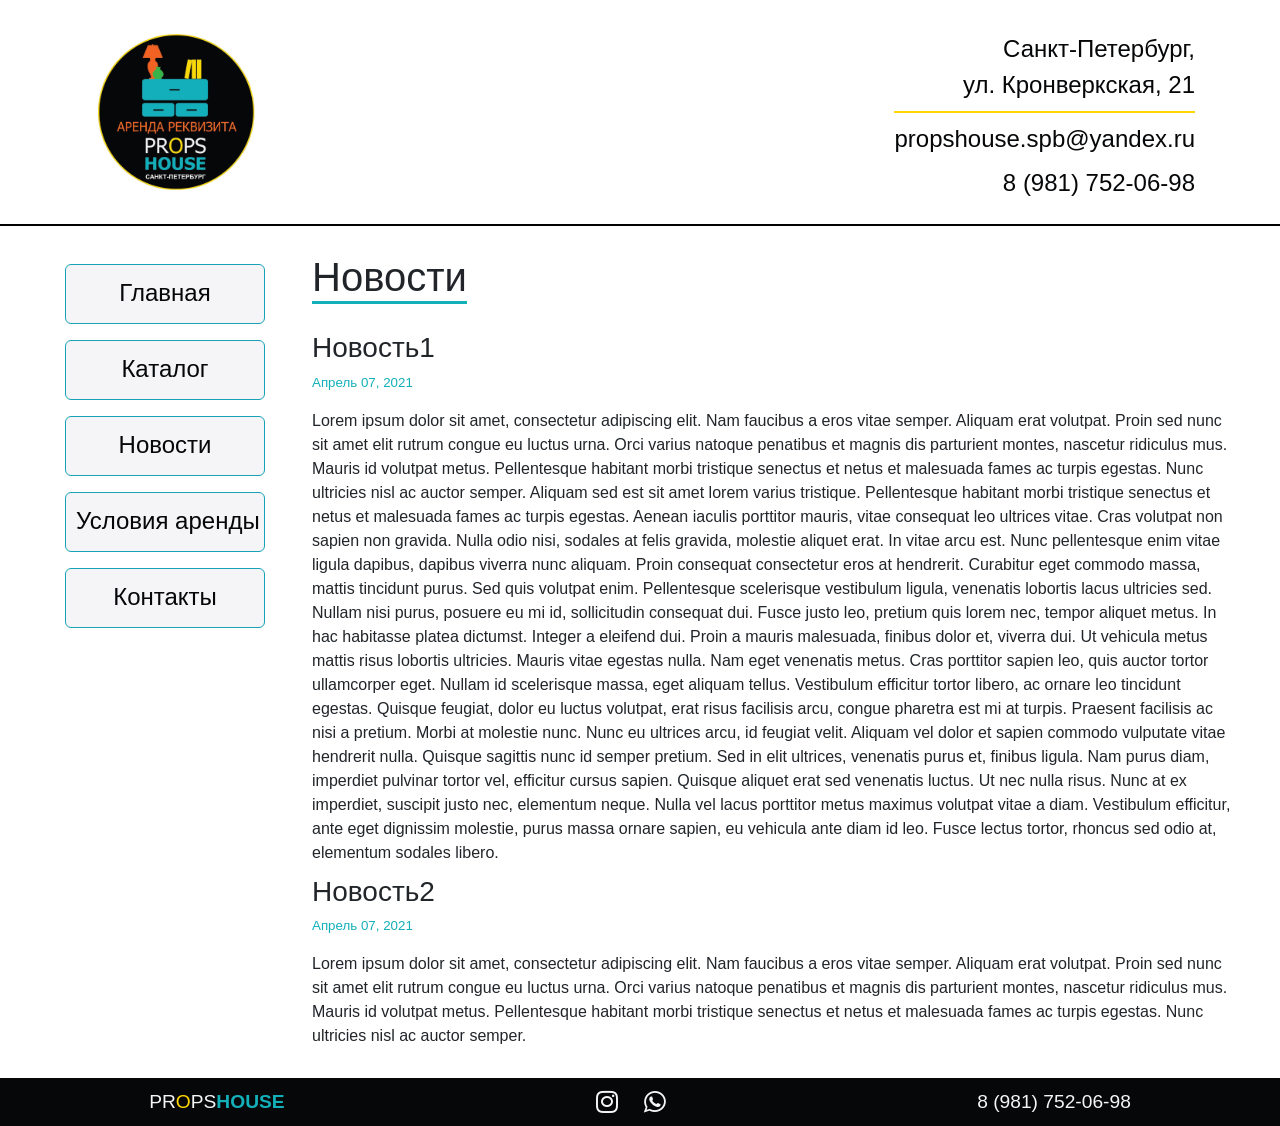
<file: news.html>
<!DOCTYPE html>
<html lang="ru">

<head>
    <meta charset="UTF-8">
    <meta http-equiv="X-UA-Compatible" content="IE=edge">
    <meta name="viewport" content="width=device-width, initial-scale=1, shrink-to-fit=no">
    <link rel="stylesheet" href="https://maxcdn.bootstrapcdn.com/bootstrap/4.0.0/css/bootstrap.min.css"
        integrity="sha384-Gn5384xqQ1aoWXA+058RXPxPg6fy4IWvTNh0E263XmFcJlSAwiGgFAW/dAiS6JXm" crossorigin="anonymous">
    <link rel="stylesheet" href="https://cdnjs.cloudflare.com/ajax/libs/font-awesome/4.7.0/css/font-awesome.min.css">
    <link rel="stylesheet" href="assets/css/normalize.css">
    <link rel="stylesheet" href="assets/css/style.css">

    <title>Propshouse</title>
</head>

<body>
    <header class="header">
        <nav class="navbar navbar-expand-sm navbar-expand-md">
            <div class="container d-flex flex-row flex-nowrap">
                <a class="navbar-brand" href="index.html">
                    <img class="header__logo d-inline-block align-top" src="assets/images/propshouse_logo.png"
                        alt="logo">
                </a>
                <span class="navbar-text pb-0 text-right">
                    Санкт-Петербург,<br>ул. Кронверкская, 21<br>
                    <a class="navbar-text navbar-text_email mt-2" href="mailto:propshouse.spb@yandex.ru">
                        propshouse.spb@yandex.ru
                    </a><br>
                    <a class="header_tel" href="tel:+79817520698">8 (981) 752-06-98</a>
                </span>
            </div>
        </nav>
        <nav class="mobile-menu">
            <input type="checkbox" id="checkbox" class="mobile-menu__checkbox">
            <label for="checkbox" class="mobile-menu__btn">
                <div class="mobile-menu__icon"></div>
            </label>
            <div class="mobile-menu__container">
                <ul class="mobile-menu__list">
                    <li class="mobile-menu__item"><a href="index.html" class="mobile-menu__link">Главная</a></li>
                    <li class="mobile-menu__item"><a href="catalog.html" class="mobile-menu__link">Каталог</a></li>
                    <li class="mobile-menu__item"><a href="news.html" class="mobile-menu__link">Новости</a></li>
                    <li class="mobile-menu__item"><a href="rent-terms.html" class="mobile-menu__link">Условия</a></li>
                    <li class="mobile-menu__item"><a href="contacts.html" class="mobile-menu__link">Контакты</a></li>
                </ul>
            </div>
        </nav>
    </header>
    <div class="container_great">
        <aside class="aside">
            <div class="container container_menu">
                <div class="row row_1">
                    <div class="col-8 menu_list">
                        <a href="index.html" class="btn btn-info active_menu_item" role="button"
                            aria-pressed="true">Главная</a>
                        <a href="catalog.html" class="btn btn-info active_menu_item" role="button"
                            aria-pressed="true">Каталог</a>
                        <a href="news.html" class="btn btn-info active_menu_item" role="button"
                            aria-pressed="true">Новости</a>
                        <a href="rent-terms.html" class="btn btn-info active_menu_item" role="button"
                            aria-pressed="true">Условия
                            аренды</a>
                        <a href="contacts.html" class="btn btn-info active_menu_item" role="button"
                            aria-pressed="true">Контакты</a>
                    </div>
                </div>
            </div>
        </aside>

        <div class="container d-flex justify-content-end blog">
            <div class="row row-main-page-container">
                <div class="col rent-main pl-0 pr-3 pr-sm-3 pr-md-3 pr-lg-5 ml-lg-5">
                    <h1 class="blog__title">Новости</h1>
                    <section>
                        <h2 class="blog__title2"> Новость1</h2>
                        <p class="blog__meta">Апрель 07, 2021</p>
                        <div class="blog__text">Lorem ipsum dolor sit amet, consectetur adipiscing elit. Nam
                            faucibus a
                            eros vitae semper. Aliquam erat volutpat. Proin sed nunc sit amet elit rutrum congue eu
                            luctus
                            urna. Orci varius natoque penatibus et magnis dis parturient montes, nascetur ridiculus mus.
                            Mauris id volutpat metus. Pellentesque habitant morbi tristique senectus et netus et
                            malesuada
                            fames ac turpis egestas. Nunc ultricies nisl ac auctor semper.

                            Aliquam sed est sit amet lorem varius tristique. Pellentesque habitant morbi tristique
                            senectus
                            et netus et malesuada fames ac turpis egestas. Aenean iaculis porttitor mauris, vitae
                            consequat
                            leo ultrices vitae. Cras volutpat non sapien non gravida. Nulla odio nisi, sodales at felis
                            gravida, molestie aliquet erat. In vitae arcu est. Nunc pellentesque enim vitae ligula
                            dapibus,
                            dapibus viverra nunc aliquam. Proin consequat consectetur eros at hendrerit. Curabitur eget
                            commodo massa, mattis tincidunt purus. Sed quis volutpat enim. Pellentesque scelerisque
                            vestibulum ligula, venenatis lobortis lacus ultricies sed. Nullam nisi purus, posuere eu mi
                            id,
                            sollicitudin consequat dui. Fusce justo leo, pretium quis lorem nec, tempor aliquet metus.
                            In
                            hac habitasse platea dictumst.

                            Integer a eleifend dui. Proin a mauris malesuada, finibus dolor et, viverra dui. Ut vehicula
                            metus mattis risus lobortis ultricies. Mauris vitae egestas nulla. Nam eget venenatis metus.
                            Cras porttitor sapien leo, quis auctor tortor ullamcorper eget. Nullam id scelerisque massa,
                            eget aliquam tellus. Vestibulum efficitur tortor libero, ac ornare leo tincidunt egestas.
                            Quisque feugiat, dolor eu luctus volutpat, erat risus facilisis arcu, congue pharetra est mi
                            at
                            turpis. Praesent facilisis ac nisi a pretium.

                            Morbi at molestie nunc. Nunc eu ultrices arcu, id feugiat velit. Aliquam vel dolor et sapien
                            commodo vulputate vitae hendrerit nulla. Quisque sagittis nunc id semper pretium. Sed in
                            elit
                            ultrices, venenatis purus et, finibus ligula. Nam purus diam, imperdiet pulvinar tortor vel,
                            efficitur cursus sapien. Quisque aliquet erat sed venenatis luctus. Ut nec nulla risus. Nunc
                            at
                            ex imperdiet, suscipit justo nec, elementum neque. Nulla vel lacus porttitor metus maximus
                            volutpat vitae a diam. Vestibulum efficitur, ante eget dignissim molestie, purus massa
                            ornare
                            sapien, eu vehicula ante diam id leo. Fusce lectus tortor, rhoncus sed odio at, elementum
                            sodales libero.</div>
                    </section>
                    <section>
                        <h2 class="blog__title2">Новость2</h2>
                        <p class="blog__meta">Апрель 07, 2021</p>
                        <div class="blog__text">Lorem ipsum dolor sit amet, consectetur adipiscing elit. Nam
                            faucibus a
                            eros vitae semper. Aliquam erat volutpat. Proin sed nunc sit amet elit rutrum congue eu
                            luctus
                            urna. Orci varius natoque penatibus et magnis dis parturient montes, nascetur ridiculus mus.
                            Mauris id volutpat metus. Pellentesque habitant morbi tristique senectus et netus et
                            malesuada
                            fames ac turpis egestas. Nunc ultricies nisl ac auctor semper.
                        </div>
                    </section>
                </div>
            </div>
        </div>
    </div>
    <footer class="footer d-flex flex-row justify-content-around align-items-center">
        <div>
            <a class="footer__text" href="index.html">PR<span class="footer__yellow-text">O</span>PS<span
                    class="footer__blue-text">HOUSE</span></a>
        </div>
        <div class="d-flex flex-row justify-content-center">
            <a class="btn fa fa-instagram footer__icons" href="https://www.instagram.com/propshouse.spb"></a>
            <a class="btn fa fa-whatsapp footer__icons" href="https://wa.me/79817520698"></a>
        </div>

        <div>
            <a class="footer__text" href="tel:+79817520698">8 (981) 752-06-98</a>
        </div>
    </footer>

    <script src="https://code.jquery.com/jquery-3.2.1.slim.min.js"
        integrity="sha384-KJ3o2DKtIkvYIK3UENzmM7KCkRr/rE9/Qpg6aAZGJwFDMVNA/GpGFF93hXpG5KkN" crossorigin="anonymous">
        </script>
    <script src="https://cdnjs.cloudflare.com/ajax/libs/popper.js/1.12.9/umd/popper.min.js"
        integrity="sha384-ApNbgh9B+Y1QKtv3Rn7W3mgPxhU9K/ScQsAP7hUibX39j7fakFPskvXusvfa0b4Q" crossorigin="anonymous">
        </script>
    <script src="https://maxcdn.bootstrapcdn.com/bootstrap/4.0.0/js/bootstrap.min.js"
        integrity="sha384-JZR6Spejh4U02d8jOt6vLEHfe/JQGiRRSQQxSfFWpi1MquVdAyjUar5+76PVCmYl" crossorigin="anonymous">
        </script>
</body>

</html>
</file>
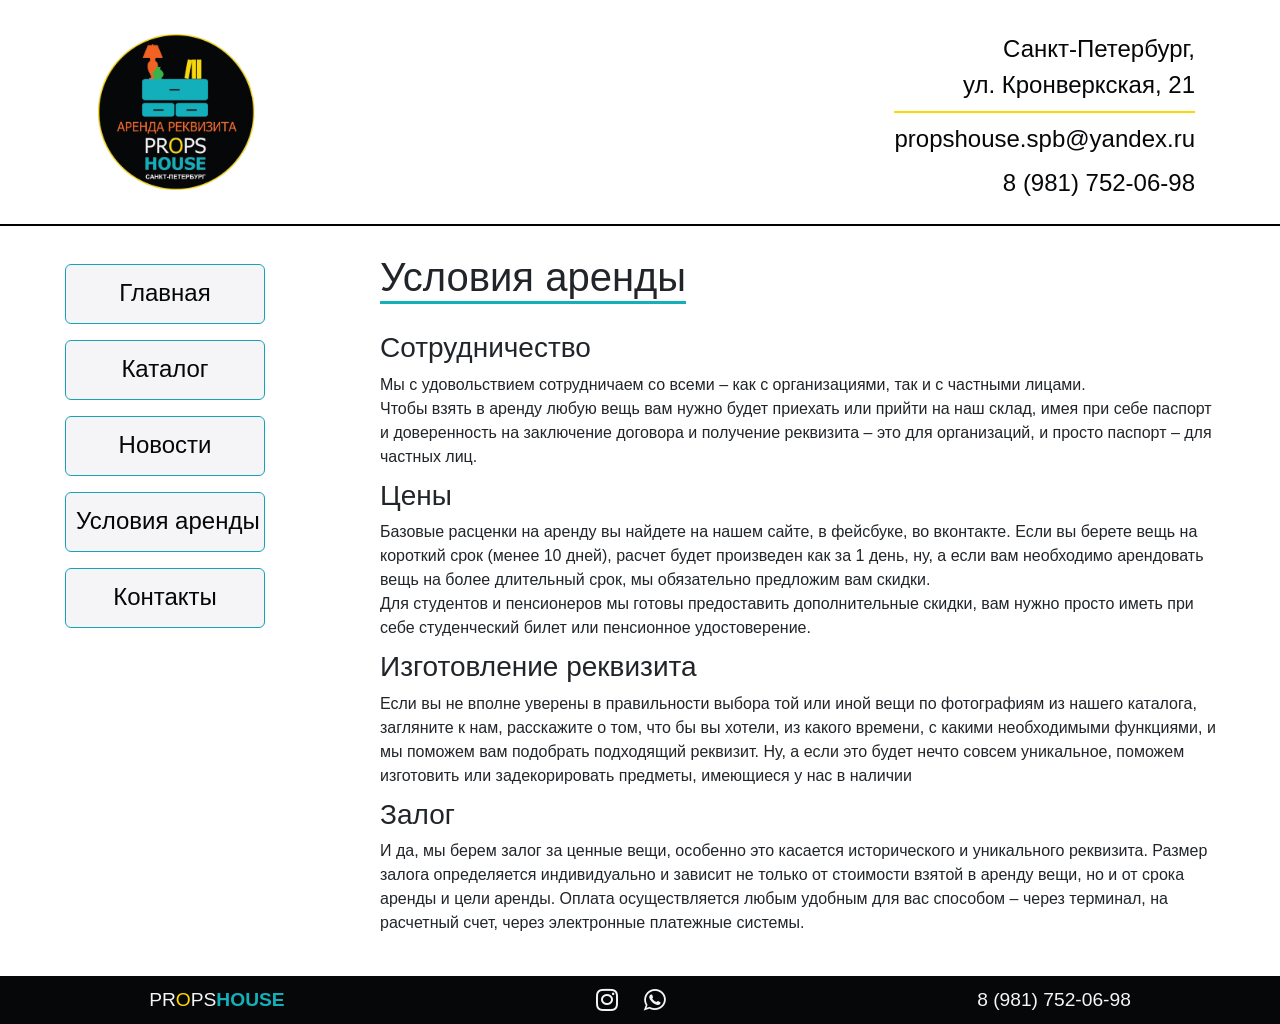
<file: rent-terms.html>
<!DOCTYPE html>
<html lang="ru">

<head>
    <meta charset="UTF-8">
    <meta http-equiv="X-UA-Compatible" content="IE=edge">
    <meta name="viewport" content="width=device-width, initial-scale=1, shrink-to-fit=no">
    <link rel="stylesheet" href="https://maxcdn.bootstrapcdn.com/bootstrap/4.0.0/css/bootstrap.min.css"
        integrity="sha384-Gn5384xqQ1aoWXA+058RXPxPg6fy4IWvTNh0E263XmFcJlSAwiGgFAW/dAiS6JXm" crossorigin="anonymous">
    <link rel="stylesheet" href="https://cdnjs.cloudflare.com/ajax/libs/font-awesome/4.7.0/css/font-awesome.min.css">
    <link rel="stylesheet" href="assets/css/normalize.css">
    <link rel="stylesheet" href="assets/css/style.css">

    <title>Propshouse</title>
</head>

<body>
    <header class="header">
        <nav class="navbar navbar-expand-sm navbar-expand-md">
            <div class="container d-flex flex-row flex-nowrap">
                <a class="navbar-brand" href="index.html">
                    <img class="header__logo d-inline-block align-top" src="assets/images/propshouse_logo.png"
                        alt="logo">
                </a>
                <span class="navbar-text pb-0 text-right">
                    Санкт-Петербург,<br>ул. Кронверкская, 21<br>
                    <a class="navbar-text navbar-text_email mt-2" href="mailto:propshouse.spb@yandex.ru">
                        propshouse.spb@yandex.ru
                    </a><br>
                    <a class="header_tel" href="tel:+79817520698">8 (981) 752-06-98</a>
                </span>
            </div>
        </nav>
        <nav class="mobile-menu">
            <input type="checkbox" id="checkbox" class="mobile-menu__checkbox">
            <label for="checkbox" class="mobile-menu__btn">
                <div class="mobile-menu__icon"></div>
            </label>
            <div class="mobile-menu__container">
                <ul class="mobile-menu__list">
                    <li class="mobile-menu__item"><a href="index.html" class="mobile-menu__link">Главная</a></li>
                    <li class="mobile-menu__item"><a href="catalog.html" class="mobile-menu__link">Каталог</a></li>
                    <li class="mobile-menu__item"><a href="news.html" class="mobile-menu__link">Новости</a></li>
                    <li class="mobile-menu__item"><a href="rent-terms.html" class="mobile-menu__link">Условия</a></li>
                    <li class="mobile-menu__item"><a href="contacts.html" class="mobile-menu__link">Контакты</a></li>
                </ul>
            </div>
        </nav>
    </header>
    <div class="container_great">
        <aside class="aside">
            <div class="container container_menu">
                <div class="row row_1">
                    <div class="col-8 menu_list">
                        <a href="index.html" class="btn btn-info active_menu_item" role="button"
                            aria-pressed="true">Главная</a>
                        <a href="catalog.html" class="btn btn-info active_menu_item" role="button"
                            aria-pressed="true">Каталог</a>
                        <a href="news.html" class="btn btn-info active_menu_item" role="button"
                            aria-pressed="true">Новости</a>
                        <a href="rent-terms.html" class="btn btn-info active_menu_item" role="button"
                            aria-pressed="true">Условия
                            аренды</a>
                        <a href="contacts.html" class="btn btn-info active_menu_item" role="button"
                            aria-pressed="true">Контакты</a>
                    </div>
                </div>
            </div>
        </aside>

        <div class="container d-flex justify-content-end">
            <div class="row-1">
                <div class="col-10 rent-main">
                    <h1 class="rent-main__title">Условия аренды</h1>
                    <h2 class="rent-main__title2"> Сотрудничество</h2>
                    <div class="rent-main__text">Мы с удовольствием сотрудничаем со всеми – как с организациями, так и с
                        частными лицами. <br>
                        Чтобы взять в аренду любую вещь вам нужно будет приехать или прийти на наш склад,
                        имея при себе паспорт и доверенность на заключение договора и получение реквизита
                        – это для организаций, и просто паспорт – для частных лиц.</div>
                    <h2 class="rent-main__title2">Цены</h2>
                    <div class="rent-main__text">Базовые расценки на аренду вы найдете на нашем сайте, в фейсбуке, во
                        вконтакте.
                        Если вы берете вещь на короткий срок (менее 10 дней), расчет будет произведен как за 1
                        день, ну, а если вам необходимо арендовать вещь на более длительный срок, мы
                        обязательно предложим вам скидки. <br>
                        Для студентов и пенсионеров мы готовы предоставить дополнительные скидки, вам
                        нужно просто иметь при себе студенческий билет или пенсионное удостоверение.</div>
                    <h2 class="rent-main__title2">Изготовление реквизита</h2>
                    <div class="rent-main__text">Если вы не вполне уверены в правильности выбора той или иной вещи по
                        фотографиям из
                        нашего каталога, загляните к нам, расскажите о том, что бы вы хотели, из какого времени,
                        с какими необходимыми функциями, и мы поможем вам подобрать подходящий
                        реквизит. Ну, а если это будет нечто совсем уникальное, поможем изготовить или
                        задекорировать предметы, имеющиеся у нас в наличии</div>
                    <h2 class="rent-main__title2">Залог</h2>
                    <div class="rent-main__text">И да, мы берем залог за ценные вещи, особенно это касается
                        исторического и
                        уникального
                        реквизита. Размер залога определяется индивидуально и зависит не только от стоимости
                        взятой в аренду вещи, но и от срока аренды и цели аренды.
                        Оплата осуществляется любым удобным для вас способом – через терминал, на
                        расчетный счет, через электронные платежные системы.</div>
                </div>
            </div>
        </div>
    </div>
    <footer class="footer d-flex flex-row justify-content-around align-items-center">
        <div>
            <a class="footer__text" href="index.html">PR<span class="footer__yellow-text">O</span>PS<span
                    class="footer__blue-text">HOUSE</span></a>
        </div>
        <div class="d-flex flex-row justify-content-center">
            <a class="btn fa fa-instagram footer__icons" href="https://www.instagram.com/propshouse.spb"></a>
            <a class="btn fa fa-whatsapp footer__icons" href="https://wa.me/79817520698"></a>
        </div>

        <div>
            <a class="footer__text" href="tel:+79817520698">8 (981) 752-06-98</a>
        </div>
    </footer>

    <script src="https://code.jquery.com/jquery-3.2.1.slim.min.js"
        integrity="sha384-KJ3o2DKtIkvYIK3UENzmM7KCkRr/rE9/Qpg6aAZGJwFDMVNA/GpGFF93hXpG5KkN" crossorigin="anonymous">
        </script>
    <script src="https://cdnjs.cloudflare.com/ajax/libs/popper.js/1.12.9/umd/popper.min.js"
        integrity="sha384-ApNbgh9B+Y1QKtv3Rn7W3mgPxhU9K/ScQsAP7hUibX39j7fakFPskvXusvfa0b4Q" crossorigin="anonymous">
        </script>
    <script src="https://maxcdn.bootstrapcdn.com/bootstrap/4.0.0/js/bootstrap.min.js"
        integrity="sha384-JZR6Spejh4U02d8jOt6vLEHfe/JQGiRRSQQxSfFWpi1MquVdAyjUar5+76PVCmYl" crossorigin="anonymous">
        </script>
</body>

</html>
</file>
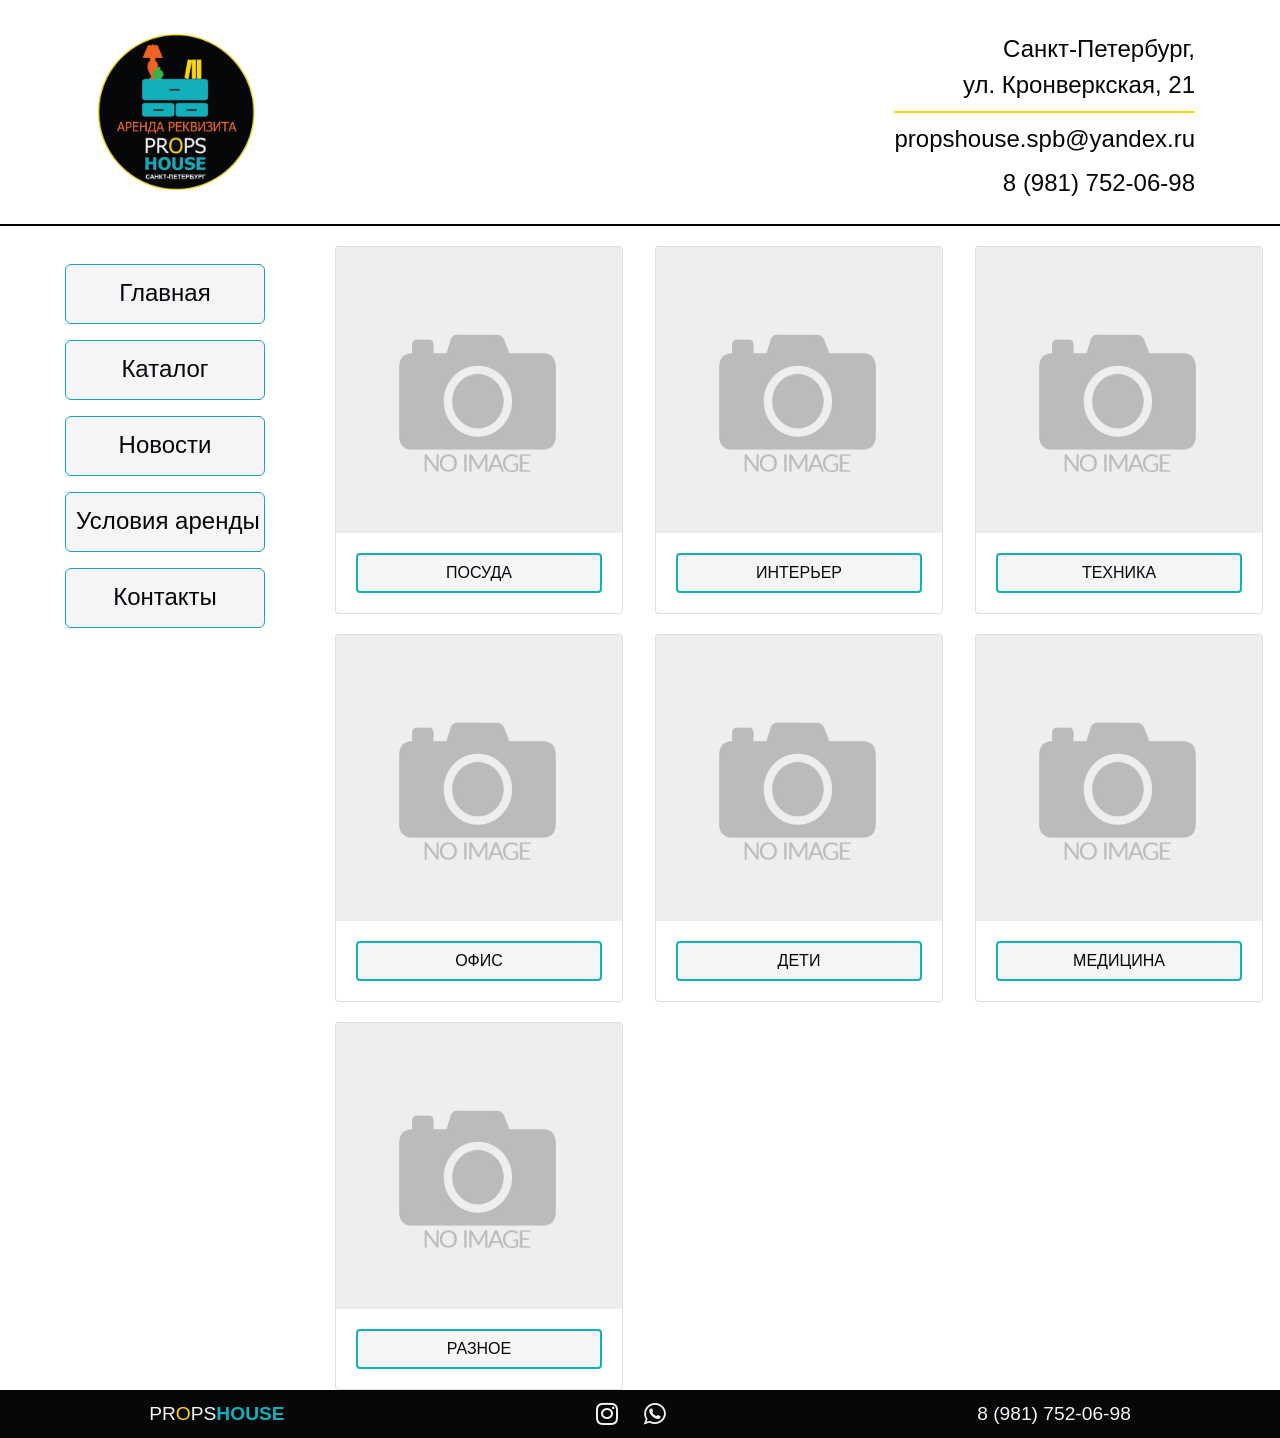
<file: sovietunion.html>
<!DOCTYPE html>
<html lang="en">

<head>
    <meta charset="UTF-8">
    <meta http-equiv="X-UA-Compatible" content="IE=edge">
    <meta name="viewport" content="width=device-width, initial-scale=1, shrink-to-fit=no">
    <link rel="stylesheet" href="https://maxcdn.bootstrapcdn.com/bootstrap/4.0.0/css/bootstrap.min.css"
        integrity="sha384-Gn5384xqQ1aoWXA+058RXPxPg6fy4IWvTNh0E263XmFcJlSAwiGgFAW/dAiS6JXm" crossorigin="anonymous">
    <link rel="stylesheet" href="https://cdnjs.cloudflare.com/ajax/libs/font-awesome/4.7.0/css/font-awesome.min.css">
    <link rel="stylesheet" href="assets/css/normalize.css">
    <link rel="stylesheet" href="assets/css/style.css">

    <title>Propshouse</title>
</head>

<body>
    <header class="header">
        <nav class="navbar navbar-expand-sm navbar-expand-md">
            <div class="container d-flex flex-row flex-nowrap">
                <a class="navbar-brand" href="index.html">
                    <img class="header__logo d-inline-block align-top" src="assets/images/propshouse_logo.png"
                        alt="logo">
                </a>
                <span class="navbar-text pb-0 text-right">
                    Санкт-Петербург,<br>ул. Кронверкская, 21<br>
                    <a class="navbar-text navbar-text_email mt-2" href="mailto:propshouse.spb@yandex.ru">
                        propshouse.spb@yandex.ru
                    </a><br>
                    <a class="header_tel" href="tel:+79817520698">8 (981) 752-06-98</a>
                </span>
            </div>
        </nav>
        <nav class="mobile-menu">
            <input type="checkbox" id="checkbox" class="mobile-menu__checkbox">
            <label for="checkbox" class="mobile-menu__btn">
                <div class="mobile-menu__icon"></div>
            </label>
            <div class="mobile-menu__container">
                <ul class="mobile-menu__list">
                    <li class="mobile-menu__item"><a href="index.html" class="mobile-menu__link">Главная</a></li>
                    <li class="mobile-menu__item"><a href="catalog.html" class="mobile-menu__link">Каталог</a></li>
                    <li class="mobile-menu__item"><a href="news.html" class="mobile-menu__link">Новости</a></li>
                    <li class="mobile-menu__item"><a href="rent-terms.html" class="mobile-menu__link">Условия</a></li>
                    <li class="mobile-menu__item"><a href="contacts.html" class="mobile-menu__link">Контакты</a></li>
                </ul>
            </div>
        </nav>
    </header>
    <div class="container_great">
        <aside class="aside">
            <div class="container container_menu">
                <div class="row row_1">
                    <div class="col-8 menu_list">
                        <a href="index.html" class="btn btn-info active_menu_item" role="button"
                            aria-pressed="true">Главная</a>
                        <a href="catalog.html" class="btn btn-info active_menu_item" role="button"
                            aria-pressed="true">Каталог</a>
                        <a href="news.html" class="btn btn-info active_menu_item" role="button"
                            aria-pressed="true">Новости</a>
                        <a href="rent-terms.html" class="btn btn-info active_menu_item" role="button"
                            aria-pressed="true">Условия
                            аренды</a>
                        <a href="contacts.html" class="btn btn-info active_menu_item" role="button"
                            aria-pressed="true">Контакты</a>
                    </div>
                </div>
            </div>
        </aside>
        <main class="sovietunion-page-container">
            <div class="container d-flex justify-content-end">
                <div class="row row-sovietunion-page-container">
                    <div class="col">
                        <div class="card card-sovietunion-page" style="width: 18rem;">
                            <img class="card-img-top" src="assets/images/no-image.jpg" alt="Card image cap">
                            <div class="card-body">
                                <a href="photo pages/soviet/soviet_tableware.html"
                                    class="btn btn-primary btn-block sovietunion-page-button">ПОСУДА</a>
                            </div>
                        </div>
                    </div>
                    <div class="col">
                        <div class="card card-sovietunion-page" style="width: 18rem;">
                            <img class="card-img-top" src="assets/images/no-image.jpg" alt="Card image cap">
                            <div class="card-body">
                                <a href="photo pages/soviet/soviet_interior.html"
                                    class="btn btn-primary btn-block sovietunion-page-button">ИНТЕРЬЕР</a>
                            </div>
                        </div>
                    </div>
                    <div class="col">
                        <div class="card card-sovietunion-page" style="width: 18rem;">
                            <img class="card-img-top" src="assets/images/no-image.jpg" alt="Card image cap">
                            <div class="card-body">
                                <a href="photo pages/soviet/soviet_equipment.html"
                                    class="btn btn-primary btn-block sovietunion-page-button">ТЕХНИКА</a>
                            </div>
                        </div>
                    </div>
                    <div class="col">
                        <div class="card card-sovietunion-page" style="width: 18rem;">
                            <img class="card-img-top" src="assets/images/no-image.jpg" alt="Card image cap">
                            <div class="card-body">
                                <a href="photo pages/soviet/soviet_office.html"
                                    class="btn btn-primary btn-block sovietunion-page-button">ОФИС</a>
                            </div>
                        </div>
                    </div>
                    <div class="col">
                        <div class="card card-sovietunion-page" style="width: 18rem;">
                            <img class="card-img-top" src="assets/images/no-image.jpg" alt="Card image cap">
                            <div class="card-body">
                                <a href="photo pages/soviet/soviet_children.html"
                                    class="btn btn-primary btn-block sovietunion-page-button">ДЕТИ</a>
                            </div>
                        </div>
                    </div>
                    <div class="col">
                        <div class="card card-sovietunion-page" style="width: 18rem;">
                            <img class="card-img-top" src="assets/images/no-image.jpg" alt="Card image cap">
                            <div class="card-body">
                                <a href="photo pages/soviet/soviet_medicine.html"
                                    class="btn btn-primary btn-block sovietunion-page-button">МЕДИЦИНА</a>
                            </div>
                        </div>
                    </div>
                    <div class="col">
                        <div class="card card-sovietunion-page" style="width: 18rem;">
                            <img class="card-img-top" src="assets/images/no-image.jpg" alt="Card image cap">
                            <div class="card-body">
                                <a href="photo pages/soviet/soviet_different.html"
                                    class="btn btn-primary btn-block sovietunion-page-button">РАЗНОЕ</a>
                            </div>
                        </div>
                    </div>
                </div>
            </div>
        </main>
    </div>
    <footer class="footer d-flex flex-row justify-content-around align-items-center">
        <div>
            <a class="footer__text" href="index.html">PR<span class="footer__yellow-text">O</span>PS<span
                    class="footer__blue-text">HOUSE</span></a>
        </div>
        <div class="d-flex flex-row justify-content-center">
            <a class="btn fa fa-instagram footer__icons" href="https://www.instagram.com/propshouse.spb"></a>
            <a class="btn fa fa-whatsapp footer__icons" href="https://wa.me/79817520698"></a>
        </div>

        <div>
            <a class="footer__text" href="tel:+79817520698">8 (981) 752-06-98</a>
        </div>
    </footer>

    <script src="https://code.jquery.com/jquery-3.2.1.slim.min.js"
        integrity="sha384-KJ3o2DKtIkvYIK3UENzmM7KCkRr/rE9/Qpg6aAZGJwFDMVNA/GpGFF93hXpG5KkN" crossorigin="anonymous">
        </script>
    <script src="https://cdnjs.cloudflare.com/ajax/libs/popper.js/1.12.9/umd/popper.min.js"
        integrity="sha384-ApNbgh9B+Y1QKtv3Rn7W3mgPxhU9K/ScQsAP7hUibX39j7fakFPskvXusvfa0b4Q" crossorigin="anonymous">
        </script>
    <script src="https://maxcdn.bootstrapcdn.com/bootstrap/4.0.0/js/bootstrap.min.js"
        integrity="sha384-JZR6Spejh4U02d8jOt6vLEHfe/JQGiRRSQQxSfFWpi1MquVdAyjUar5+76PVCmYl" crossorigin="anonymous">
        </script>
</body>

</html>
</file>
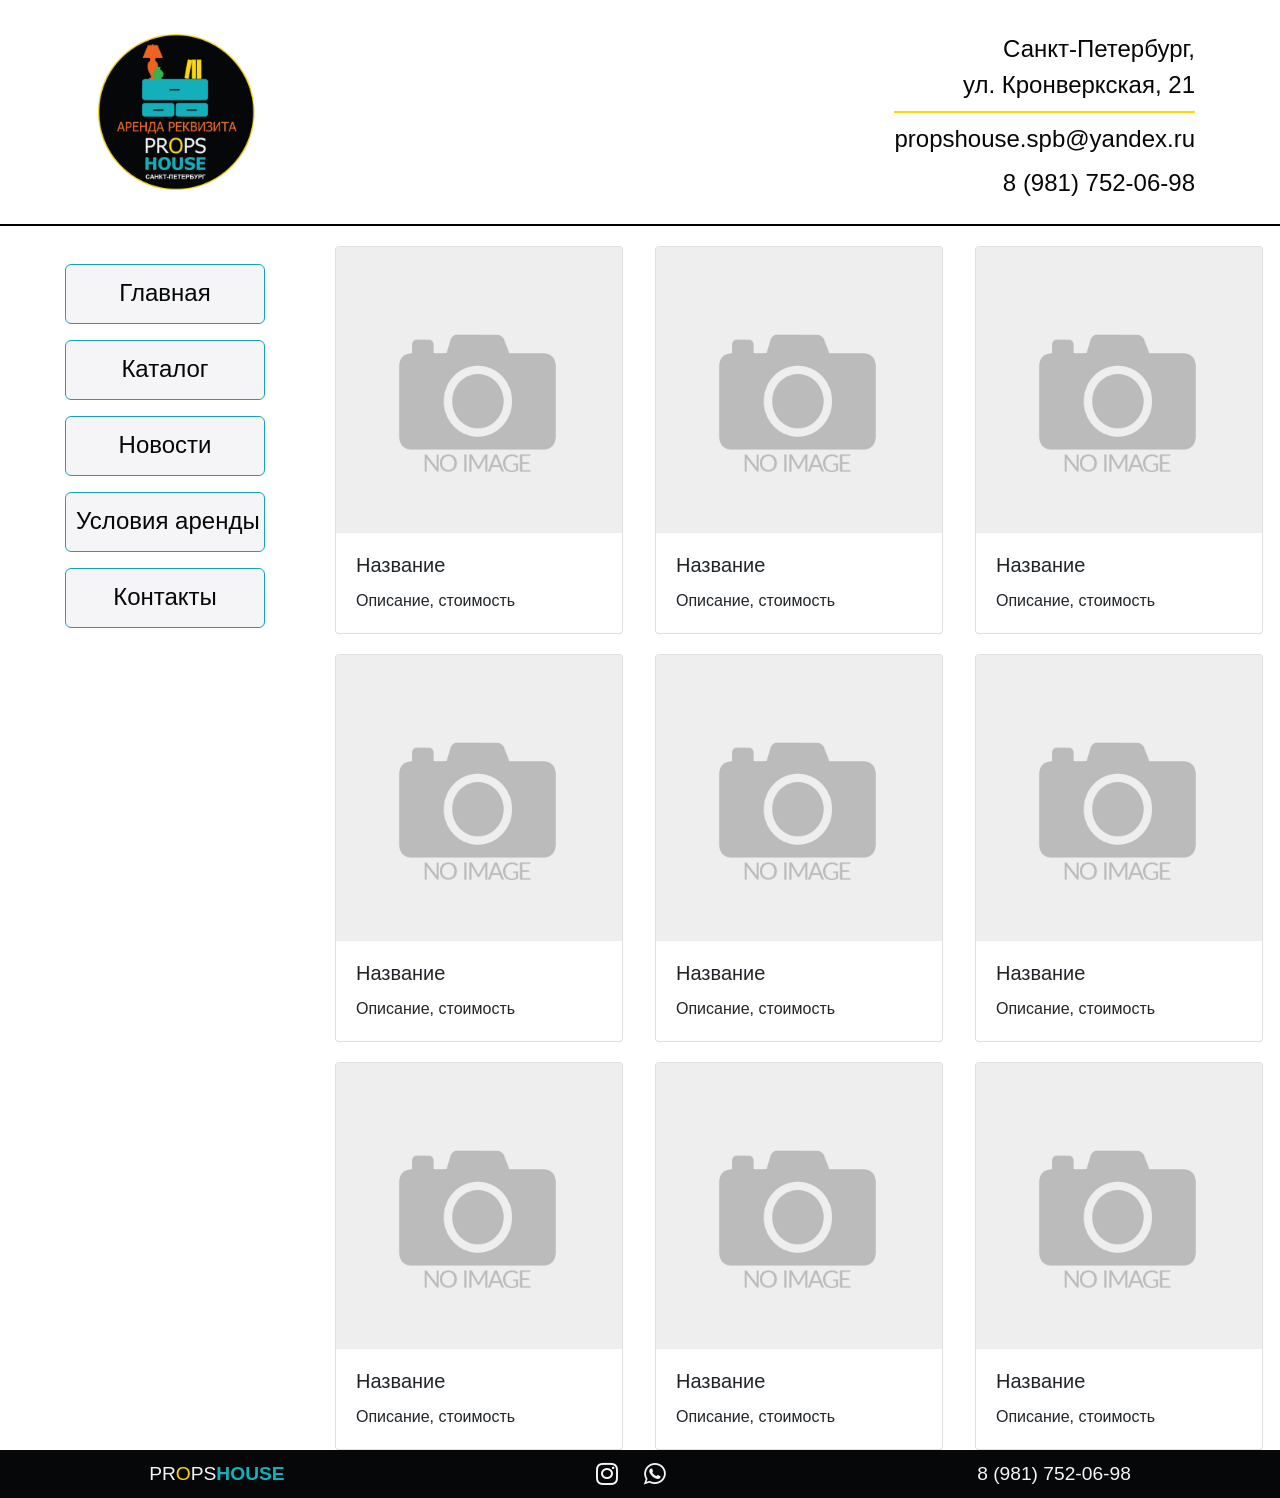
<file: photo pages/historical_children.html>
<!DOCTYPE html>
<html lang="en">

<head>
    <meta charset="UTF-8">
    <meta http-equiv="X-UA-Compatible" content="IE=edge">
    <meta name="viewport" content="width=device-width, initial-scale=1, shrink-to-fit=no">

    <!-- Bootstrap CSS -->
    <link rel="stylesheet" href="https://maxcdn.bootstrapcdn.com/bootstrap/4.0.0/css/bootstrap.min.css"
        integrity="sha384-Gn5384xqQ1aoWXA+058RXPxPg6fy4IWvTNh0E263XmFcJlSAwiGgFAW/dAiS6JXm" crossorigin="anonymous">
    <link rel="stylesheet" href="https://cdnjs.cloudflare.com/ajax/libs/font-awesome/4.7.0/css/font-awesome.min.css">
    <link rel="stylesheet" href="../assets/css/normalize.css">
    <link rel="stylesheet" href="../assets/css//style.css">

    <title>Propshouse</title>
</head>

<body>
    <!-- Шапка -->
    <header class="header">
        <nav class="navbar navbar-expand-sm navbar-expand-md">
            <div class="container d-flex flex-row flex-nowrap">
                <a class="navbar-brand" href="index.html">
                    <img class="header__logo d-inline-block align-top" src="../assets/images/propshouse_logo.png"
                        alt="logo">
                </a>
                <span class="navbar-text pb-0 text-right">
                    Санкт-Петербург,<br>ул. Кронверкская, 21<br>
                    <a class="navbar-text navbar-text_email mt-2" href="mailto:propshouse.spb@yandex.ru">
                        propshouse.spb@yandex.ru
                    </a><br>
                    <a class="header_tel" href="tel:+79817520698">8 (981) 752-06-98</a>
                </span>
            </div>
        </nav>
        <nav class="mobile-menu">
            <input type="checkbox" id="checkbox" class="mobile-menu__checkbox">
            <label for="checkbox" class="mobile-menu__btn">
                <div class="mobile-menu__icon"></div>
            </label>
            <div class="mobile-menu__container">
                <ul class="mobile-menu__list">
                    <li class="mobile-menu__item"><a href="../index.html" class="mobile-menu__link">Главная</a></li>
                    <li class="mobile-menu__item"><a href="../catalog.html" class="mobile-menu__link">Каталог</a></li>
                    <li class="mobile-menu__item"><a href="../news.html" class="mobile-menu__link">Новости</a></li>
                    <li class="mobile-menu__item"><a href="../rent-terms.html" class="mobile-menu__link">Условия</a>
                    </li>
                    <li class="mobile-menu__item"><a href="../contacts.html" class="mobile-menu__link">Контакты</a></li>
                </ul>
            </div>
        </nav>
    </header>
    <div class="container_great">
        <!-- Меню -->
        <aside class="aside">
            <div class="container container_menu">
                <div class="row row_1">
                    <div class="col-8 menu_list">
                        <a href="../index.html" class="btn btn-info active_menu_item" role="button"
                            aria-pressed="true">Главная</a>
                        <a href="../catalog.html" class="btn btn-info active_menu_item" role="button"
                            aria-pressed="true">Каталог</a>
                        <a href="../news.html" class="btn btn-info active_menu_item" role="button"
                            aria-pressed="true">Новости</a>
                        <a href="../rent-terms.html" class="btn btn-info active_menu_item" role="button"
                            aria-pressed="true">Условия
                            аренды</a>
                        <a href="../contacts.html" class="btn btn-info active_menu_item" role="button"
                            aria-pressed="true">Контакты</a>
                    </div>
                </div>
            </div>
        </aside>
        <!--Основной контент-->
        <main class="photos-page-container">
            <div class="container d-flex justify-content-end">
                <div class="row row-photos-page-container">
                    <div class="col">
                        <div class="card card-photos-page" style="width: 18rem;">
                            <img class="card-img-top" src="../assets/images/no-image.jpg" alt="Card image cap">
                            <div class="card-body">
                                <h5 class="card-title">Название</h5>
                                <p class="card-text">Описание, стоимость</p>
                            </div>
                        </div>
                    </div>
                    <div class="col">
                        <div class="card card-photos-page" style="width: 18rem;">
                            <img class="card-img-top" src="../assets/images/no-image.jpg" alt="Card image cap">
                            <div class="card-body">
                                <h5 class="card-title">Название</h5>
                                <p class="card-text">Описание, стоимость</p>
                            </div>
                        </div>
                    </div>
                    <div class="col">
                        <div class="card card-photos-page" style="width: 18rem;">
                            <img class="card-img-top" src="../assets/images/no-image.jpg" alt="Card image cap">
                            <div class="card-body">
                                <h5 class="card-title">Название</h5>
                                <p class="card-text">Описание, стоимость</p>
                            </div>
                        </div>
                    </div>
                    <div class="col">
                        <div class="card card-photos-page" style="width: 18rem;">
                            <img class="card-img-top" src="../assets/images/no-image.jpg" alt="Card image cap">
                            <div class="card-body">
                                <h5 class="card-title">Название</h5>
                                <p class="card-text">Описание, стоимость</p>
                            </div>
                        </div>
                    </div>
                    <div class="col">
                        <div class="card card-photos-page" style="width: 18rem;">
                            <img class="card-img-top" src="../assets/images/no-image.jpg" alt="Card image cap">
                            <div class="card-body">
                                <h5 class="card-title">Название</h5>
                                <p class="card-text">Описание, стоимость</p>
                            </div>
                        </div>
                    </div>
                    <div class="col">
                        <div class="card card-photos-page" style="width: 18rem;">
                            <img class="card-img-top" src="../assets/images/no-image.jpg" alt="Card image cap">
                            <div class="card-body">
                                <h5 class="card-title">Название</h5>
                                <p class="card-text">Описание, стоимость</p>
                            </div>
                        </div>
                    </div>
                    <div class="col">
                        <div class="card card-photos-page" style="width: 18rem;">
                            <img class="card-img-top" src="../assets/images/no-image.jpg" alt="Card image cap">
                            <div class="card-body">
                                <h5 class="card-title">Название</h5>
                                <p class="card-text">Описание, стоимость</p>
                            </div>
                        </div>
                    </div>
                    <div class="col">
                        <div class="card card-photos-page" style="width: 18rem;">
                            <img class="card-img-top" src="../assets/images/no-image.jpg" alt="Card image cap">
                            <div class="card-body">
                                <h5 class="card-title">Название</h5>
                                <p class="card-text">Описание, стоимость</p>
                            </div>
                        </div>
                    </div>
                    <div class="col">
                        <div class="card card-photos-page" style="width: 18rem;">
                            <img class="card-img-top" src="../assets/images/no-image.jpg" alt="Card image cap">
                            <div class="card-body">
                                <h5 class="card-title">Название</h5>
                                <p class="card-text">Описание, стоимость</p>
                            </div>
                        </div>
                    </div>
                </div>
            </div>
        </main>
    </div>
    <footer class="footer d-flex flex-row justify-content-around align-items-center">
        <div>
            <a class="footer__text" href="../index.html">PR<span class="footer__yellow-text">O</span>PS<span
                    class="footer__blue-text">HOUSE</span></a>
        </div>
        <div class="d-flex flex-row justify-content-center">
            <a class="btn fa fa-instagram footer__icons" href="https://www.instagram.com/propshouse.spb"></a>
            <a class="btn fa fa-whatsapp footer__icons" href="https://wa.me/79817520698"></a>
        </div>

        <div>
            <a class="footer__text" href="tel:+79817520698">8 (981) 752-06-98</a>
        </div>
    </footer>

    <script src="https://code.jquery.com/jquery-3.2.1.slim.min.js"
        integrity="sha384-KJ3o2DKtIkvYIK3UENzmM7KCkRr/rE9/Qpg6aAZGJwFDMVNA/GpGFF93hXpG5KkN" crossorigin="anonymous">
        </script>
    <script src="https://cdnjs.cloudflare.com/ajax/libs/popper.js/1.12.9/umd/popper.min.js"
        integrity="sha384-ApNbgh9B+Y1QKtv3Rn7W3mgPxhU9K/ScQsAP7hUibX39j7fakFPskvXusvfa0b4Q" crossorigin="anonymous">
        </script>
    <script src="https://maxcdn.bootstrapcdn.com/bootstrap/4.0.0/js/bootstrap.min.js"
        integrity="sha384-JZR6Spejh4U02d8jOt6vLEHfe/JQGiRRSQQxSfFWpi1MquVdAyjUar5+76PVCmYl" crossorigin="anonymous">
        </script>
</body>

</html>
</file>
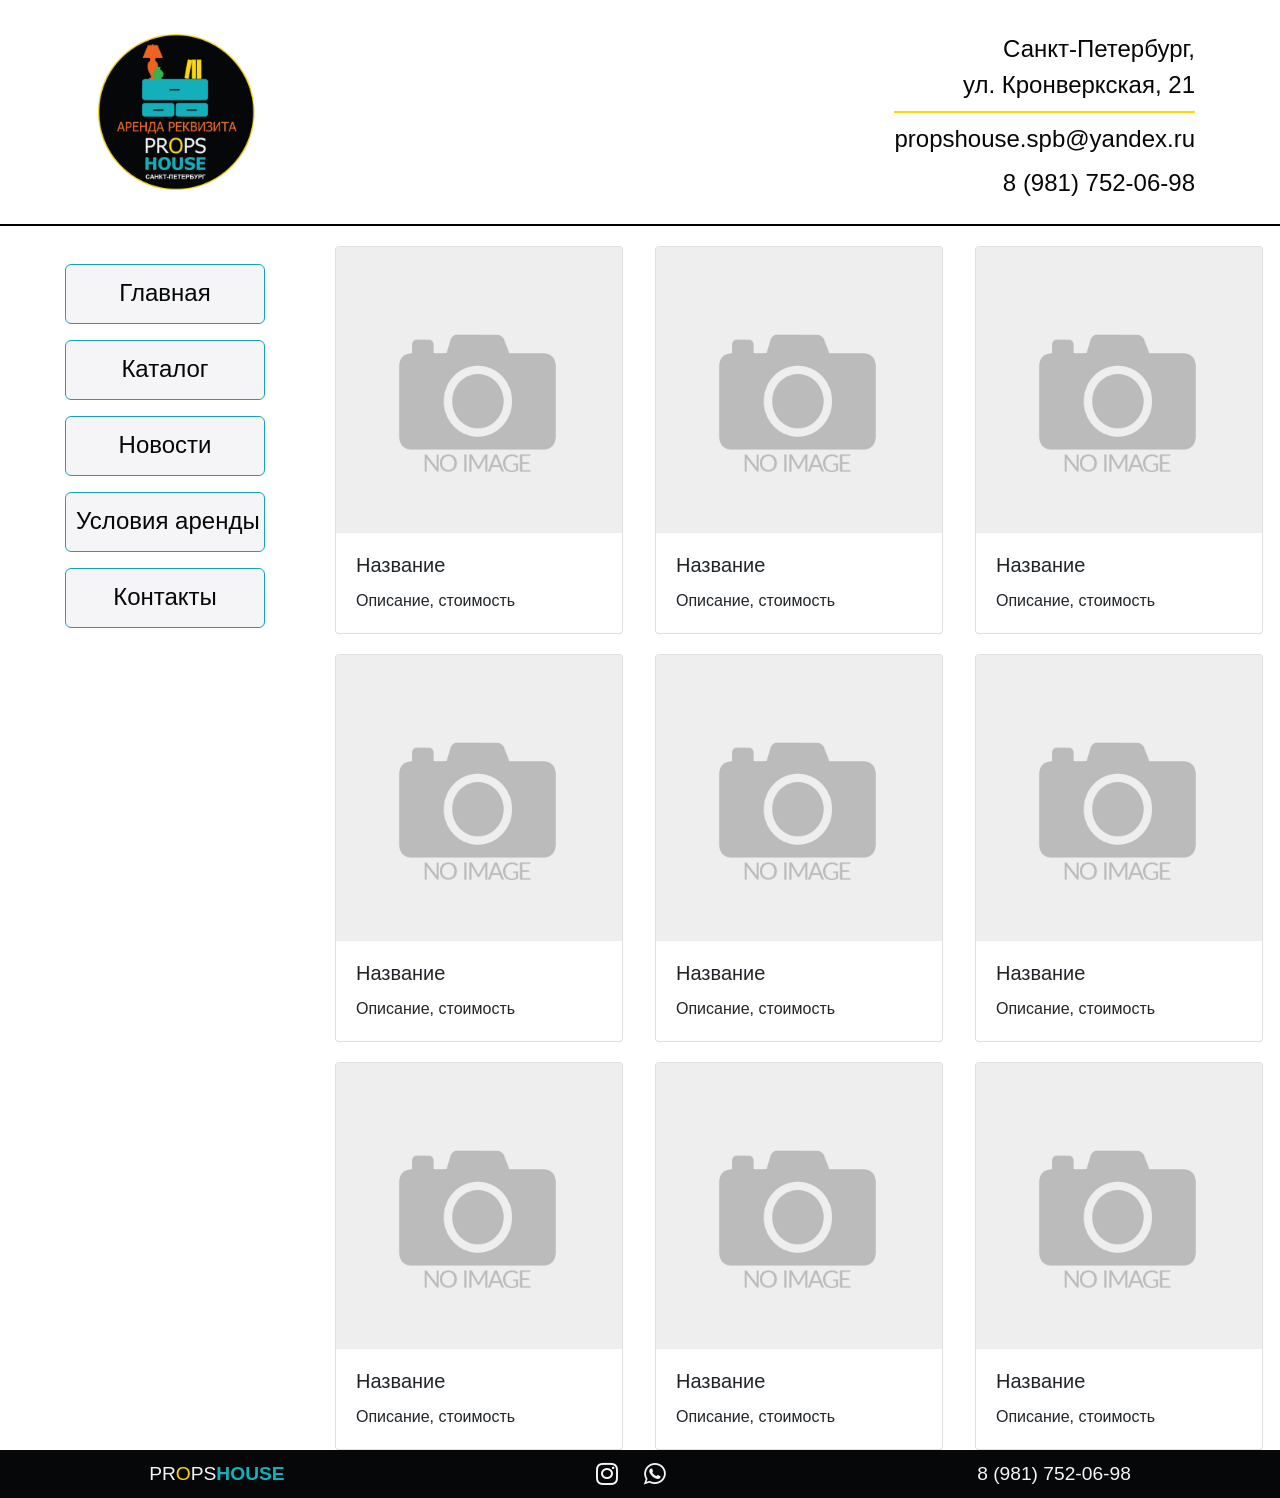
<file: photo pages/historical_different.html>
<!DOCTYPE html>
<html lang="en">

<head>
    <meta charset="UTF-8">
    <meta http-equiv="X-UA-Compatible" content="IE=edge">
    <meta name="viewport" content="width=device-width, initial-scale=1, shrink-to-fit=no">

    <!-- Bootstrap CSS -->
    <link rel="stylesheet" href="https://maxcdn.bootstrapcdn.com/bootstrap/4.0.0/css/bootstrap.min.css"
        integrity="sha384-Gn5384xqQ1aoWXA+058RXPxPg6fy4IWvTNh0E263XmFcJlSAwiGgFAW/dAiS6JXm" crossorigin="anonymous">
    <link rel="stylesheet" href="https://cdnjs.cloudflare.com/ajax/libs/font-awesome/4.7.0/css/font-awesome.min.css">
    <link rel="stylesheet" href="../assets/css/normalize.css">
    <link rel="stylesheet" href="../assets/css//style.css">

    <title>Propshouse</title>
</head>

<body>
    <!-- Шапка -->
    <header class="header">
        <nav class="navbar navbar-expand-sm navbar-expand-md">
            <div class="container d-flex flex-row flex-nowrap">
                <a class="navbar-brand" href="../index.html">
                    <img class="header__logo d-inline-block align-top" src="../assets/images/propshouse_logo.png"
                        alt="logo">
                </a>
                <span class="navbar-text pb-0 text-right">
                    Санкт-Петербург,<br>ул. Кронверкская, 21<br>
                    <a class="navbar-text navbar-text_email mt-2" href="mailto:propshouse.spb@yandex.ru">
                        propshouse.spb@yandex.ru
                    </a><br>
                    <a class="header_tel" href="tel:+79817520698">8 (981) 752-06-98</a>
                </span>
            </div>
        </nav>
        <nav class="mobile-menu">
            <input type="checkbox" id="checkbox" class="mobile-menu__checkbox">
            <label for="checkbox" class="mobile-menu__btn">
                <div class="mobile-menu__icon"></div>
            </label>
            <div class="mobile-menu__container">
                <ul class="mobile-menu__list">
                    <li class="mobile-menu__item"><a href="../index.html" class="mobile-menu__link">Главная</a></li>
                    <li class="mobile-menu__item"><a href="../catalog.html" class="mobile-menu__link">Каталог</a></li>
                    <li class="mobile-menu__item"><a href="../news.html" class="mobile-menu__link">Новости</a></li>
                    <li class="mobile-menu__item"><a href="../rent-terms.html" class="mobile-menu__link">Условия</a>
                    </li>
                    <li class="mobile-menu__item"><a href="../contacts.html" class="mobile-menu__link">Контакты</a></li>
                </ul>
            </div>
        </nav>
    </header>
    <div class="container_great">
        <!-- Меню -->
        <aside class="aside">
            <div class="container container_menu">
                <div class="row row_1">
                    <div class="col-8 menu_list">
                        <a href="../index.html" class="btn btn-info active_menu_item" role="button"
                            aria-pressed="true">Главная</a>
                        <a href="../catalog.html" class="btn btn-info active_menu_item" role="button"
                            aria-pressed="true">Каталог</a>
                        <a href="../news.html" class="btn btn-info active_menu_item" role="button"
                            aria-pressed="true">Новости</a>
                        <a href="../rent-terms.html" class="btn btn-info active_menu_item" role="button"
                            aria-pressed="true">Условия
                            аренды</a>
                        <a href="../contacts.html" class="btn btn-info active_menu_item" role="button"
                            aria-pressed="true">Контакты</a>
                    </div>
                </div>
            </div>
        </aside>
        <!--Основной контент-->
        <main class="photos-page-container">
            <div class="container d-flex justify-content-end">
                <div class="row row-photos-page-container">
                    <div class="col">
                        <div class="card card-photos-page" style="width: 18rem;">
                            <img class="card-img-top" src="../assets/images/no-image.jpg" alt="Card image cap">
                            <div class="card-body">
                                <h5 class="card-title">Название</h5>
                                <p class="card-text">Описание, стоимость</p>
                            </div>
                        </div>
                    </div>
                    <div class="col">
                        <div class="card card-photos-page" style="width: 18rem;">
                            <img class="card-img-top" src="../assets/images/no-image.jpg" alt="Card image cap">
                            <div class="card-body">
                                <h5 class="card-title">Название</h5>
                                <p class="card-text">Описание, стоимость</p>
                            </div>
                        </div>
                    </div>
                    <div class="col">
                        <div class="card card-photos-page" style="width: 18rem;">
                            <img class="card-img-top" src="../assets/images/no-image.jpg" alt="Card image cap">
                            <div class="card-body">
                                <h5 class="card-title">Название</h5>
                                <p class="card-text">Описание, стоимость</p>
                            </div>
                        </div>
                    </div>
                    <div class="col">
                        <div class="card card-photos-page" style="width: 18rem;">
                            <img class="card-img-top" src="../assets/images/no-image.jpg" alt="Card image cap">
                            <div class="card-body">
                                <h5 class="card-title">Название</h5>
                                <p class="card-text">Описание, стоимость</p>
                            </div>
                        </div>
                    </div>
                    <div class="col">
                        <div class="card card-photos-page" style="width: 18rem;">
                            <img class="card-img-top" src="../assets/images/no-image.jpg" alt="Card image cap">
                            <div class="card-body">
                                <h5 class="card-title">Название</h5>
                                <p class="card-text">Описание, стоимость</p>
                            </div>
                        </div>
                    </div>
                    <div class="col">
                        <div class="card card-photos-page" style="width: 18rem;">
                            <img class="card-img-top" src="../assets/images/no-image.jpg" alt="Card image cap">
                            <div class="card-body">
                                <h5 class="card-title">Название</h5>
                                <p class="card-text">Описание, стоимость</p>
                            </div>
                        </div>
                    </div>
                    <div class="col">
                        <div class="card card-photos-page" style="width: 18rem;">
                            <img class="card-img-top" src="../assets/images/no-image.jpg" alt="Card image cap">
                            <div class="card-body">
                                <h5 class="card-title">Название</h5>
                                <p class="card-text">Описание, стоимость</p>
                            </div>
                        </div>
                    </div>
                    <div class="col">
                        <div class="card card-photos-page" style="width: 18rem;">
                            <img class="card-img-top" src="../assets/images/no-image.jpg" alt="Card image cap">
                            <div class="card-body">
                                <h5 class="card-title">Название</h5>
                                <p class="card-text">Описание, стоимость</p>
                            </div>
                        </div>
                    </div>
                    <div class="col">
                        <div class="card card-photos-page" style="width: 18rem;">
                            <img class="card-img-top" src="../assets/images/no-image.jpg" alt="Card image cap">
                            <div class="card-body">
                                <h5 class="card-title">Название</h5>
                                <p class="card-text">Описание, стоимость</p>
                            </div>
                        </div>
                    </div>
                </div>
            </div>
        </main>
    </div>
    <footer class="footer d-flex flex-row justify-content-around align-items-center">
        <div>
            <a class="footer__text" href="../index.html">PR<span class="footer__yellow-text">O</span>PS<span
                    class="footer__blue-text">HOUSE</span></a>
        </div>
        <div class="d-flex flex-row justify-content-center">
            <a class="btn fa fa-instagram footer__icons" href="https://www.instagram.com/propshouse.spb"></a>
            <a class="btn fa fa-whatsapp footer__icons" href="https://wa.me/79817520698"></a>
        </div>

        <div>
            <a class="footer__text" href="tel:+79817520698">8 (981) 752-06-98</a>
        </div>
    </footer>

    <script src="https://code.jquery.com/jquery-3.2.1.slim.min.js"
        integrity="sha384-KJ3o2DKtIkvYIK3UENzmM7KCkRr/rE9/Qpg6aAZGJwFDMVNA/GpGFF93hXpG5KkN" crossorigin="anonymous">
        </script>
    <script src="https://cdnjs.cloudflare.com/ajax/libs/popper.js/1.12.9/umd/popper.min.js"
        integrity="sha384-ApNbgh9B+Y1QKtv3Rn7W3mgPxhU9K/ScQsAP7hUibX39j7fakFPskvXusvfa0b4Q" crossorigin="anonymous">
        </script>
    <script src="https://maxcdn.bootstrapcdn.com/bootstrap/4.0.0/js/bootstrap.min.js"
        integrity="sha384-JZR6Spejh4U02d8jOt6vLEHfe/JQGiRRSQQxSfFWpi1MquVdAyjUar5+76PVCmYl" crossorigin="anonymous">
        </script>
</body>

</html>
</file>
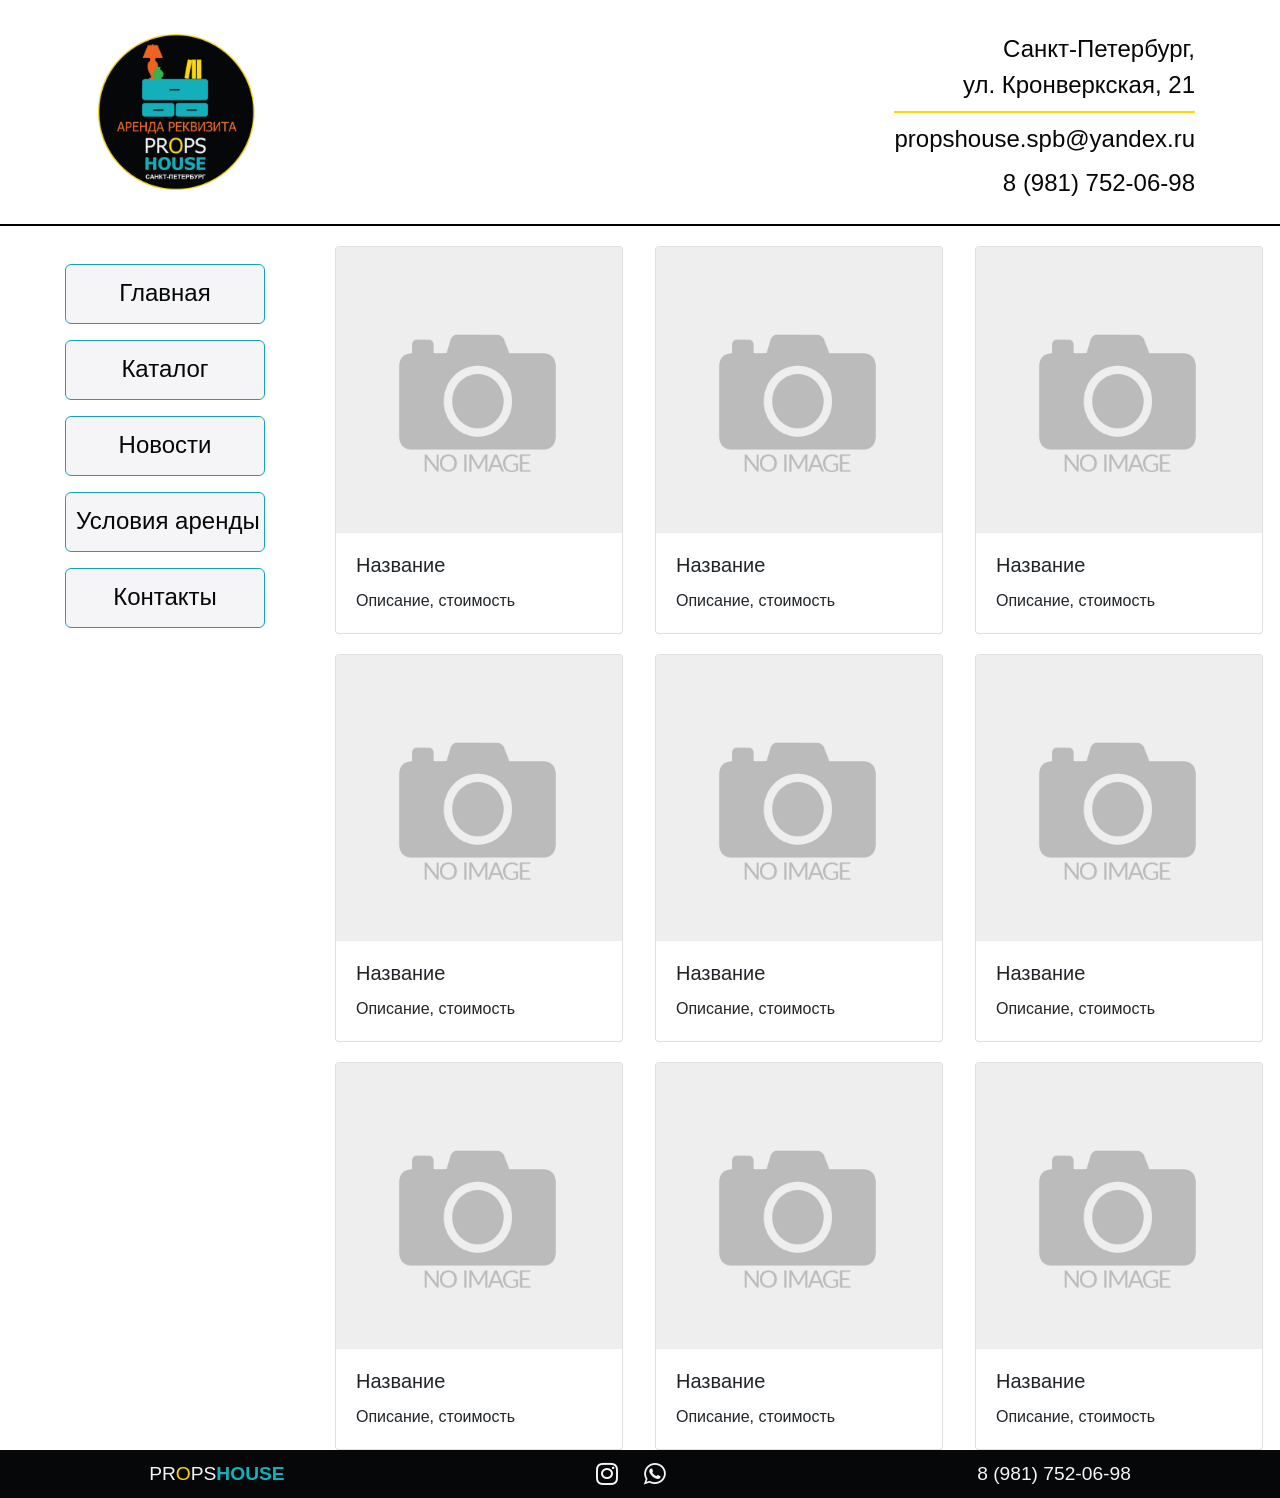
<file: photo pages/historical_equipment.html>
<!DOCTYPE html>
<html lang="en">

<head>
    <meta charset="UTF-8">
    <meta http-equiv="X-UA-Compatible" content="IE=edge">
    <meta name="viewport" content="width=device-width, initial-scale=1, shrink-to-fit=no">

    <!-- Bootstrap CSS -->
    <link rel="stylesheet" href="https://maxcdn.bootstrapcdn.com/bootstrap/4.0.0/css/bootstrap.min.css"
        integrity="sha384-Gn5384xqQ1aoWXA+058RXPxPg6fy4IWvTNh0E263XmFcJlSAwiGgFAW/dAiS6JXm" crossorigin="anonymous">
    <link rel="stylesheet" href="https://cdnjs.cloudflare.com/ajax/libs/font-awesome/4.7.0/css/font-awesome.min.css">
    <link rel="stylesheet" href="../assets/css/normalize.css">
    <link rel="stylesheet" href="../assets/css/style.css">

    <title>Propshouse</title>
</head>

<body>
    <!-- Шапка -->
    <header class="header">
        <nav class="navbar navbar-expand-sm navbar-expand-md">
            <div class="container d-flex flex-row flex-nowrap">
                <a class="navbar-brand" href="../index.html">
                    <img class="header__logo d-inline-block align-top" src="../assets/images/propshouse_logo.png"
                        alt="logo">
                </a>
                <span class="navbar-text pb-0 text-right">
                    Санкт-Петербург,<br>ул. Кронверкская, 21<br>
                    <a class="navbar-text navbar-text_email mt-2" href="mailto:propshouse.spb@yandex.ru">
                        propshouse.spb@yandex.ru
                    </a><br>
                    <a class="header_tel" href="tel:+79817520698">8 (981) 752-06-98</a>
                </span>
            </div>
        </nav>
        <nav class="mobile-menu">
            <input type="checkbox" id="checkbox" class="mobile-menu__checkbox">
            <label for="checkbox" class="mobile-menu__btn">
                <div class="mobile-menu__icon"></div>
            </label>
            <div class="mobile-menu__container">
                <ul class="mobile-menu__list">
                    <li class="mobile-menu__item"><a href="../index.html" class="mobile-menu__link">Главная</a></li>
                    <li class="mobile-menu__item"><a href="../catalog.html" class="mobile-menu__link">Каталог</a></li>
                    <li class="mobile-menu__item"><a href="../news.html" class="mobile-menu__link">Новости</a></li>
                    <li class="mobile-menu__item"><a href="../rent-terms.html" class="mobile-menu__link">Условия</a>
                    </li>
                    <li class="mobile-menu__item"><a href="../contacts.html" class="mobile-menu__link">Контакты</a></li>
                </ul>
            </div>
        </nav>
    </header>
    <div class="container_great">
        <!-- Меню -->
        <aside class="aside">
            <div class="container container_menu">
                <div class="row row_1">
                    <div class="col-8 menu_list">
                        <a href="../index.html" class="btn btn-info active_menu_item" role="button"
                            aria-pressed="true">Главная</a>
                        <a href="../catalog.html" class="btn btn-info active_menu_item" role="button"
                            aria-pressed="true">Каталог</a>
                        <a href="../news.html" class="btn btn-info active_menu_item" role="button"
                            aria-pressed="true">Новости</a>
                        <a href="../rent-terms.html" class="btn btn-info active_menu_item" role="button"
                            aria-pressed="true">Условия
                            аренды</a>
                        <a href="../contacts.html" class="btn btn-info active_menu_item" role="button"
                            aria-pressed="true">Контакты</a>
                    </div>
                </div>
            </div>
        </aside>
        <!--Основной контент-->
        <main class="photos-page-container">
            <div class="container d-flex justify-content-end">
                <div class="row row-photos-page-container">
                    <div class="col">
                        <div class="card card-photos-page" style="width: 18rem;">
                            <img class="card-img-top" src="../assets/images/no-image.jpg" alt="Card image cap">
                            <div class="card-body">
                                <h5 class="card-title">Название</h5>
                                <p class="card-text">Описание, стоимость</p>
                            </div>
                        </div>
                    </div>
                    <div class="col">
                        <div class="card card-photos-page" style="width: 18rem;">
                            <img class="card-img-top" src="../assets/images/no-image.jpg" alt="Card image cap">
                            <div class="card-body">
                                <h5 class="card-title">Название</h5>
                                <p class="card-text">Описание, стоимость</p>
                            </div>
                        </div>
                    </div>
                    <div class="col">
                        <div class="card card-photos-page" style="width: 18rem;">
                            <img class="card-img-top" src="../assets/images/no-image.jpg" alt="Card image cap">
                            <div class="card-body">
                                <h5 class="card-title">Название</h5>
                                <p class="card-text">Описание, стоимость</p>
                            </div>
                        </div>
                    </div>
                    <div class="col">
                        <div class="card card-photos-page" style="width: 18rem;">
                            <img class="card-img-top" src="../assets/images/no-image.jpg" alt="Card image cap">
                            <div class="card-body">
                                <h5 class="card-title">Название</h5>
                                <p class="card-text">Описание, стоимость</p>
                            </div>
                        </div>
                    </div>
                    <div class="col">
                        <div class="card card-photos-page" style="width: 18rem;">
                            <img class="card-img-top" src="../assets/images/no-image.jpg" alt="Card image cap">
                            <div class="card-body">
                                <h5 class="card-title">Название</h5>
                                <p class="card-text">Описание, стоимость</p>
                            </div>
                        </div>
                    </div>
                    <div class="col">
                        <div class="card card-photos-page" style="width: 18rem;">
                            <img class="card-img-top" src="../assets/images/no-image.jpg" alt="Card image cap">
                            <div class="card-body">
                                <h5 class="card-title">Название</h5>
                                <p class="card-text">Описание, стоимость</p>
                            </div>
                        </div>
                    </div>
                    <div class="col">
                        <div class="card card-photos-page" style="width: 18rem;">
                            <img class="card-img-top" src="../assets/images/no-image.jpg" alt="Card image cap">
                            <div class="card-body">
                                <h5 class="card-title">Название</h5>
                                <p class="card-text">Описание, стоимость</p>
                            </div>
                        </div>
                    </div>
                    <div class="col">
                        <div class="card card-photos-page" style="width: 18rem;">
                            <img class="card-img-top" src="../assets/images/no-image.jpg" alt="Card image cap">
                            <div class="card-body">
                                <h5 class="card-title">Название</h5>
                                <p class="card-text">Описание, стоимость</p>
                            </div>
                        </div>
                    </div>
                    <div class="col">
                        <div class="card card-photos-page" style="width: 18rem;">
                            <img class="card-img-top" src="../assets/images/no-image.jpg" alt="Card image cap">
                            <div class="card-body">
                                <h5 class="card-title">Название</h5>
                                <p class="card-text">Описание, стоимость</p>
                            </div>
                        </div>
                    </div>
                </div>
            </div>
        </main>
    </div>
    <footer class="footer d-flex flex-row justify-content-around align-items-center">
        <div>
            <a class="footer__text" href="../index.html">PR<span class="footer__yellow-text">O</span>PS<span
                    class="footer__blue-text">HOUSE</span></a>
        </div>
        <div class="d-flex flex-row justify-content-center">
            <a class="btn fa fa-instagram footer__icons" href="https://www.instagram.com/propshouse.spb"></a>
            <a class="btn fa fa-whatsapp footer__icons" href="https://wa.me/79817520698"></a>
        </div>

        <div>
            <a class="footer__text" href="tel:+79817520698">8 (981) 752-06-98</a>
        </div>
    </footer>

    <script src="https://code.jquery.com/jquery-3.2.1.slim.min.js"
        integrity="sha384-KJ3o2DKtIkvYIK3UENzmM7KCkRr/rE9/Qpg6aAZGJwFDMVNA/GpGFF93hXpG5KkN" crossorigin="anonymous">
        </script>
    <script src="https://cdnjs.cloudflare.com/ajax/libs/popper.js/1.12.9/umd/popper.min.js"
        integrity="sha384-ApNbgh9B+Y1QKtv3Rn7W3mgPxhU9K/ScQsAP7hUibX39j7fakFPskvXusvfa0b4Q" crossorigin="anonymous">
        </script>
    <script src="https://maxcdn.bootstrapcdn.com/bootstrap/4.0.0/js/bootstrap.min.js"
        integrity="sha384-JZR6Spejh4U02d8jOt6vLEHfe/JQGiRRSQQxSfFWpi1MquVdAyjUar5+76PVCmYl" crossorigin="anonymous">
        </script>
</body>

</html>
</file>
<file: assets/css/style.css>
body {
  font-family: "Tahoma", sans-serif;
}

.navbar {
  height: -webkit-fit-content;
  height: -moz-fit-content;
  height: fit-content;
}

.navbar-text {
  color: #060709;
  min-width: -webkit-max-content;
  min-width: -moz-max-content;
  min-width: max-content;
  font-size: 24px;
  line-height: 1.5em;
}

@media screen and (min-width: 320px) {
  .navbar-text {
    font-size: 14px;
  }
}

@media screen and (min-width: 375px) {
  .navbar-text {
    font-size: 16px;
  }
}

@media screen and (min-width: 425px) {
  .navbar-text {
    font-size: 18px;
  }
}

@media screen and (min-width: 768px) {
  .navbar-text {
    font-size: 22px;
  }
}

@media screen and (min-width: 1024px) {
  .navbar-text {
    font-size: 24px;
  }
}

@media screen and (min-width: 1440px) {
  .navbar-text {
    font-size: 26px;
  }
}

.navbar-text_email {
  border-top: 2px solid #FFD700;
}

.navbar-text_email:hover {
  color: #13B0B9;
  text-decoration: none;
  -webkit-transition: all 0.5s ease-out;
  transition: all 0.5s ease-out;
}

.header {
  border-bottom: 2px solid black;
}

.header_tel {
  color: #060709;
}

.header_tel:hover {
  color: #13B0B9;
  -webkit-transition: all 0.5s ease-out;
  transition: all 0.5s ease-out;
  text-decoration: none;
}

.header__logo {
  width: 180px;
  height: auto;
}

@media screen and (max-width: 1024px) {
  .header__logo {
    width: 200px;
  }
}

@media screen and (max-width: 768px) {
  .header__logo {
    width: 170px;
    margin-top: 15px;
  }
}

@media screen and (max-width: 425px) {
  .header__logo {
    width: 140px;
    margin-top: 15px;
  }
}

@media screen and (max-width: 320px) {
  .header__logo {
    margin-top: 15px;
    width: 100px;
  }
}

.container_great {
  display: -webkit-box;
  display: -ms-flexbox;
  display: flex;
}

@media screen and (max-width: 425px) {
  .card-deck_sssr {
    -webkit-box-align: center;
        -ms-flex-align: center;
            align-items: center;
  }
}

.main-page-container {
  margin-bottom: 10%;
  margin-left: 8%;
}

.row-historical-page-container,
.row-sovietunion-page-container,
.row-modern-page-container,
.row-photos-page-container {
  margin-left: 10%;
}

.card-main-page {
  margin-top: 20px;
  margin-right: 5%;
}

@media screen and (max-width: 425px) {
  .card-main-page {
    text-align: right;
  }
}

.card-historical-page,
.card-sovietunion-page,
.card-photos-page,
.card-modern-page {
  margin-top: 20px;
}

.catalog-page-button {
  background-color: #F5F5F7;
  border: 2px solid #13B0B9;
  color: #060709;
}

.catalog-page-button:hover {
  background-color: #F5F5F7;
  border: 2px solid #13B0B9;
  color: #060709;
  font-size: 18px;
}

.historical-page-button,
.sovietunion-page-button,
.modern-page-button {
  background-color: #F5F5F7;
  border: 2px solid #13B0B9;
  color: #060709;
}

.historical-page-button:hover,
.sovietunion-page-button:hover,
.modern-page-button:hover {
  background-color: #F5F5F7;
  border: 2px solid #13B0B9;
  color: #060709;
  font-size: 18px;
}

.btn_sssr {
  background-color: #F5F5F7;
  border: 2px solid #13B0B9;
  color: #060709;
}

.btn_sssr:hover {
  background-color: #F5F5F7;
  border: 2px solid #13B0B9;
  color: #060709;
  font-size: 18px;
}

@media screen and (min-width: 426px) and (max-width: 768px) {
  .btn_sssr {
    font-size: calc(100% - 4px);
  }
}

.blog {
  margin-left: 5%;
}

.blog__title {
  max-width: -webkit-max-content;
  max-width: -moz-max-content;
  max-width: max-content;
  font-size: 40px;
  border-bottom: 3px solid #13B0B9;
}

@media screen and (max-width: 1024px) {
  .blog__title {
    font-size: 38px;
  }
}

@media screen and (max-width: 768px) {
  .blog__title {
    font-size: 36px;
  }
}

@media screen and (max-width: 425px) {
  .blog__title {
    font-size: 34px;
    border-bottom: 2px solid #13B0B9;
  }
}

.blog__title2 {
  font-size: 28px;
  margin-top: 10px;
}

@media screen and (max-width: 1024px) {
  .blog__title2 {
    font-size: 26px;
  }
}

@media screen and (max-width: 768px) {
  .blog__title2 {
    font-size: 24px;
  }
}

@media screen and (max-width: 425px) {
  .blog__title2 {
    font-size: 22px;
  }
}

.blog__meta {
  color: #13B0B9;
  font-size: smaller;
}

.blog__text {
  font-size: 16px;
}

@media screen and (max-width: 768px) {
  .blog__text {
    font-size: 14px;
  }
}

.row-about-us {
  margin-left: 10%;
  margin-bottom: 5%;
}

.rent-main {
  margin-left: 10%;
}

.rent-main,
.container-contacts {
  margin-left: 150px;
  margin-bottom: 30px;
}

@media screen and (max-width: 768px) {
  .rent-main,
  .container-contacts {
    margin-left: 50px;
    font-size: 16px;
  }
}

@media screen and (max-width: 425px) {
  .rent-main,
  .container-contacts {
    margin-left: 30px;
    font-size: 14px;
  }
}

.rent-main__title {
  max-width: -webkit-max-content;
  max-width: -moz-max-content;
  max-width: max-content;
  font-size: 40px;
  border-bottom: 3px solid #13B0B9;
}

.rent-main__title2 {
  font-size: 28px;
  margin-top: 10px;
}

.rent-main__text {
  font-size: 16px;
}

.container-contacts__text {
  font-size: 20px;
  color: #060709;
  padding: 15px 0px;
  border-bottom: 2px solid #13B0B9;
}

@media screen and (max-width: 425px) {
  .container-contacts__text {
    font-size: 14px;
  }
}

.container-contacts__map {
  margin-top: 50px;
}

.footer {
  background-color: #060709;
  height: -webkit-fit-content;
  height: -moz-fit-content;
  height: fit-content;
}

.footer__icons {
  color: #F5F5F7;
  line-height: 34px;
  font-size: 1.6em;
}

.footer__icons:hover {
  color: #13B0B9;
}

.footer__icons:focus, .footer__icons:active {
  outline: none;
  -webkit-box-shadow: none;
          box-shadow: none;
}

@media screen and (max-width: 768px) {
  .footer__icons {
    line-height: 20px;
    font-size: 1.2em;
    padding-left: 0.5rem;
    padding-right: 0.5rem;
  }
}

.footer__text {
  color: #F5F5F7;
  font-size: 1.2em;
}

@media screen and (max-width: 768px) {
  .footer__text {
    line-height: 20px;
    font-size: 0.8em;
  }
}

.footer__yellow-text {
  color: #FFD700;
}

.footer__blue-text {
  color: #13B0B9;
  font-weight: bold;
}

a.footer__text:hover {
  color: #13B0B9;
  -webkit-transition: all 0.5s ease-out;
  transition: all 0.5s ease-out;
  text-decoration: none;
}

.menu_list {
  height: 80vh;
  width: 200px;
  margin-top: 30px;
}

.active_menu_item {
  position: relative;
  background-color: #F5F5F7;
  border-radius: 6px;
  margin: 8px;
  width: 200px;
  height: 60px;
  font-family: "Tahoma", sans-serif;
  font-size: 24px;
  padding: 10px;
  -ms-flex-pack: distribute;
      justify-content: space-around;
  text-align: center;
  color: #060709;
  margin-left: 50px;
}

.mobile-menu {
  position: fixed;
  display: -webkit-box;
  display: -ms-flexbox;
  display: flex;
  -webkit-box-align: center;
      -ms-flex-align: center;
          align-items: center;
  -webkit-box-pack: start;
      -ms-flex-pack: start;
          justify-content: flex-start;
  max-width: 100vw;
  padding: 0 16px;
  top: 0;
  background-color: #060709;
  left: 0;
  right: 0;
  height: 30px;
  z-index: 9999999;
}

.mobile-menu__btn {
  position: relative;
  display: -webkit-box;
  display: -ms-flexbox;
  display: flex;
  -webkit-box-align: center;
      -ms-flex-align: center;
          align-items: center;
  -webkit-box-pack: center;
      -ms-flex-pack: center;
          justify-content: center;
  width: 35px;
  height: 30px;
  cursor: pointer;
  -webkit-transition: .4s;
  transition: .4s;
}

.mobile-menu__icon {
  display: block;
  position: relative;
  background: #F5F5F7;
  width: 90%;
  height: 4px;
  -webkit-transition: .4s;
  transition: .4s;
}

.mobile-menu__list {
  position: relative;
  -webkit-transition: .5s;
  transition: .5s;
  list-style: none;
  padding-left: 0;
  margin-top: -400px;
  -webkit-box-pack: start;
      -ms-flex-pack: start;
          justify-content: flex-start;
}

.mobile-menu__item {
  position: relative;
  font-size: 14px;
  padding-bottom: 15px;
  margin-top: 15px;
}

.mobile-menu__link {
  text-decoration: none;
  color: #F5F5F7;
}

.mobile-menu__checkbox {
  display: none;
}

@media screen and (max-width: 1023px) {
  .aside {
    display: none;
  }
}

@media screen and (min-width: 1024px) {
  .mobile-menu {
    display: none;
  }
}

@media screen and (min-width: 1440px) {
  .mobile-menu {
    display: none;
  }
}

.mobile-menu__icon::after,
.mobile-menu__icon::before {
  content: "";
  display: block;
  position: absolute;
  background: #F5F5F7;
  width: 100%;
  height: 4px;
  -webkit-transition: .4s;
  transition: .4s;
}

.mobile-menu__icon::after {
  top: 8px;
}

.mobile-menu__icon::before {
  top: -8px;
}

.mobile-menu__container {
  position: fixed;
  text-align: center;
  display: -webkit-box;
  display: -ms-flexbox;
  display: flex;
  -webkit-box-align: center;
      -ms-flex-align: center;
          align-items: center;
  -webkit-box-pack: center;
      -ms-flex-pack: center;
          justify-content: center;
  top: 150px;
  left: 0;
  right: 0;
  z-index: 999;
  height: 0;
  opacity: 1;
  -webkit-transition: .5s;
  transition: .5s;
  overflow: hidden;
  background-color: #060709;
  width: 70px;
}

.mobile-menu__checkbox:checked ~ .mobile-menu__nav {
  opacity: 1;
}

.mobile-menu__checkbox:checked ~ .mobile-menu__container {
  height: 100%;
}

.mobile-menu__checkbox:checked ~ .mobile-menu__btn .mobile-menu__icon {
  background: transparent;
}

.mobile-menu__checkbox:checked ~ .mobile-menu__btn .mobile-menu__icon::before,
.mobile-menu__checkbox:checked ~ .mobile-menu__btn .mobile-menu__icon::after {
  top: 0;
}

.mobile-menu__checkbox:checked ~ .mobile-menu__btn .mobile-menu__icon::after {
  transform: rotate(-45deg);
  -webkit-transform: rotate(-45deg);
}

.mobile-menu__checkbox:checked ~ .mobile-menu__btn .mobile-menu__icon::before {
  transform: rotate(45deg);
  -webkit-transform: rotate(45deg);
}
/*# sourceMappingURL=style.css.map */
</file>
